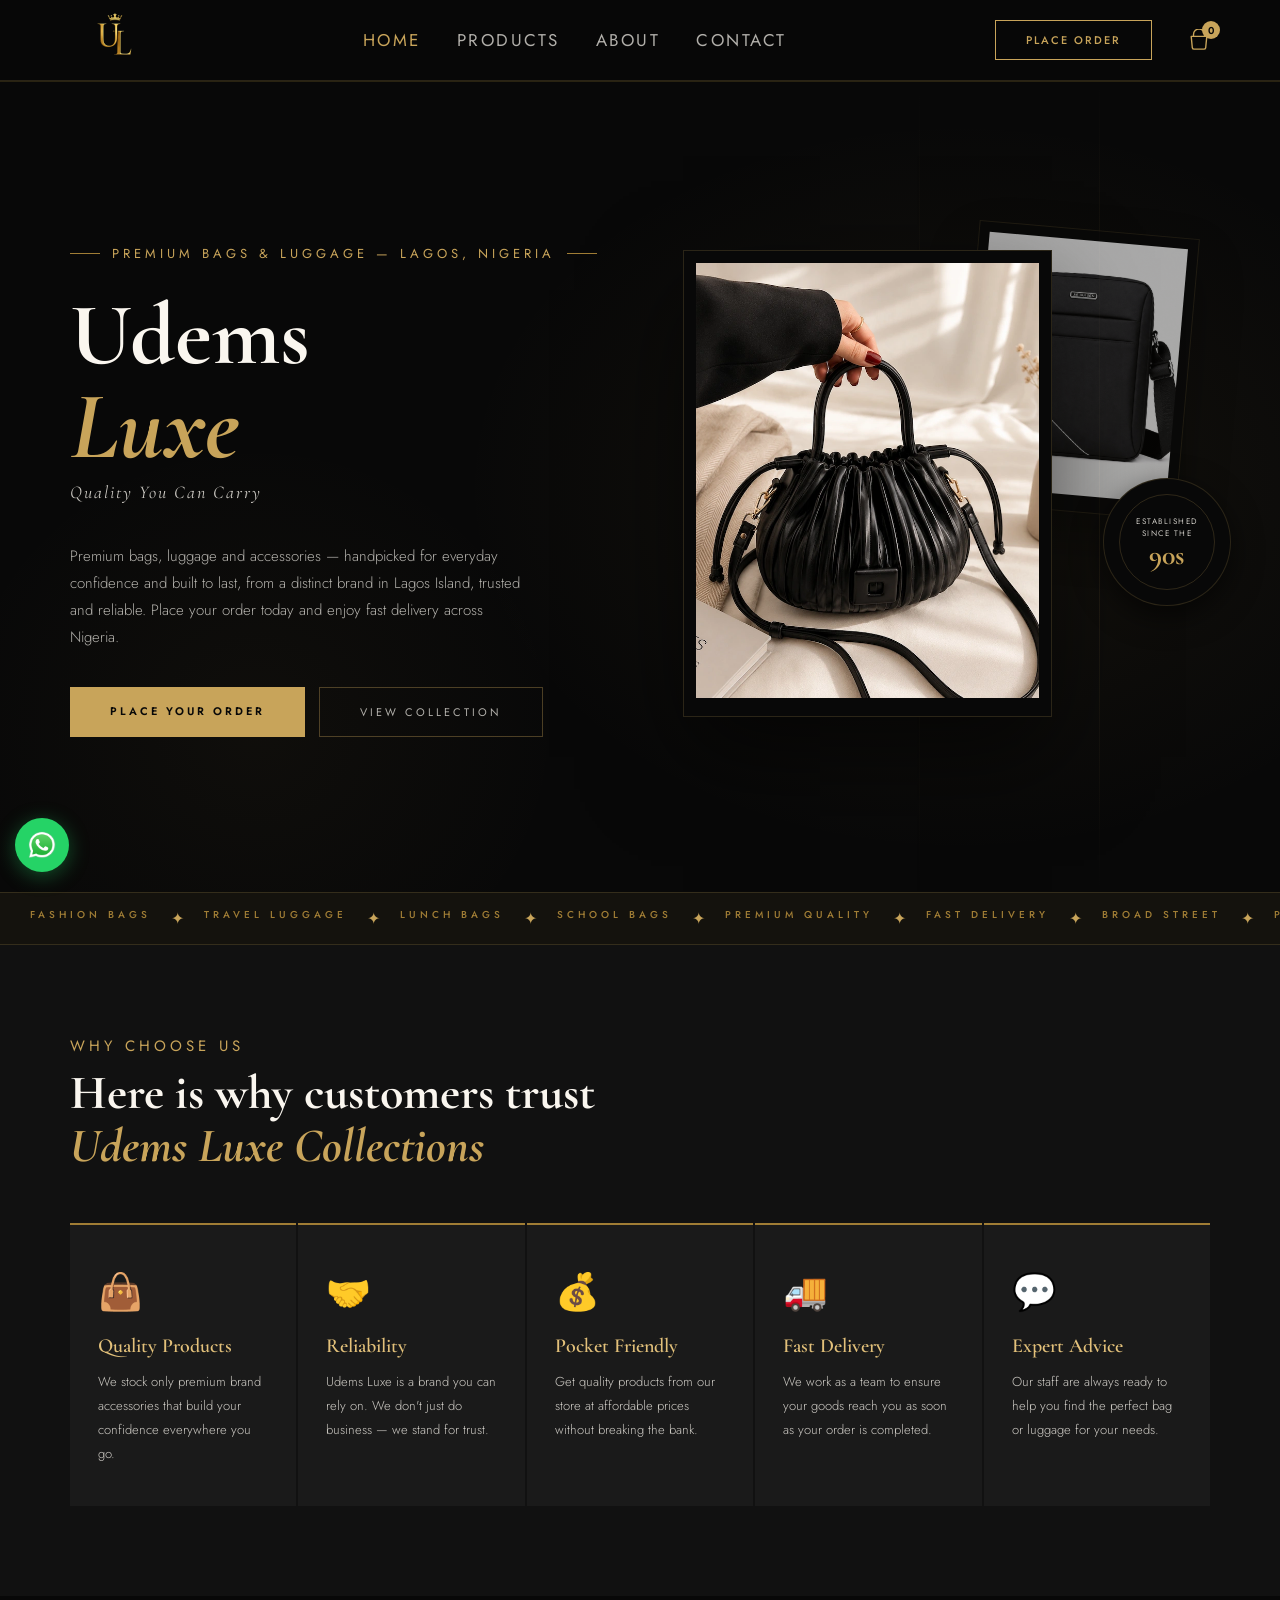
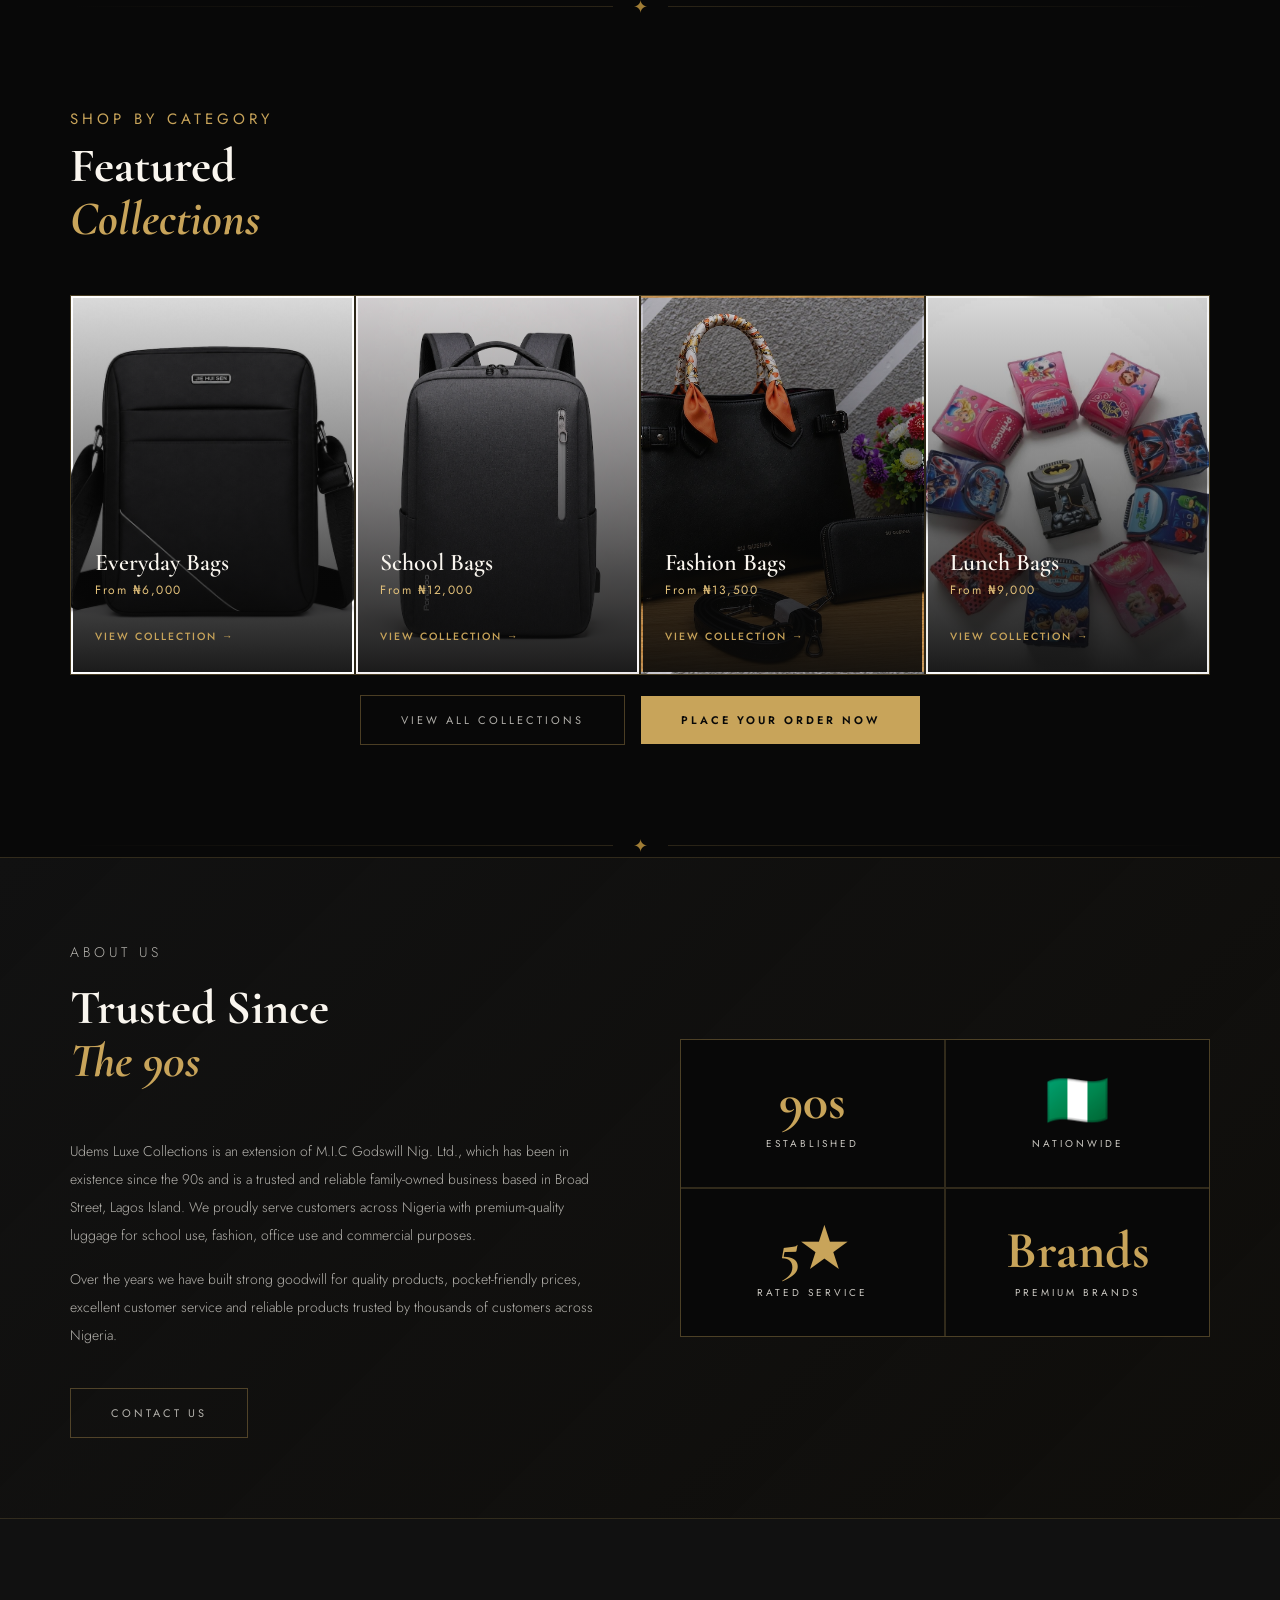
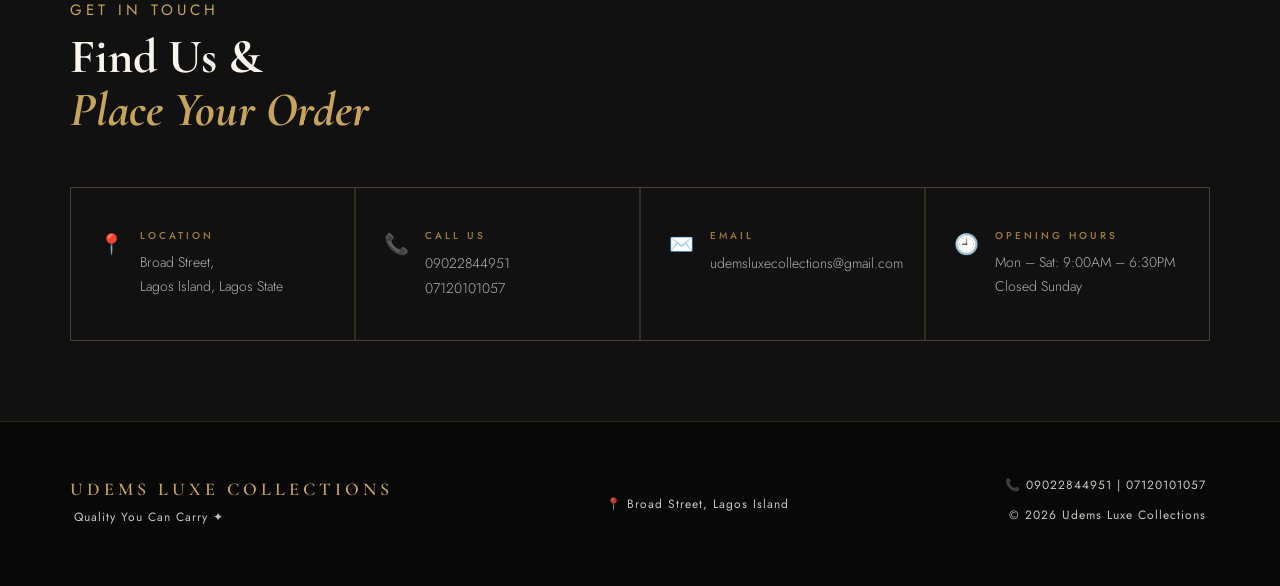
<file: index.html>
<!doctype html>
<html lang="en">
  <head>
    <meta charset="UTF-8" />
    <meta name="viewport" content="width=device-width, initial-scale=1.0" />
    <title>Udems Luxe Collections | Premium Bags & Luggage in Lagos</title>
    <link rel="preconnect" href="https://fonts.googleapis.com" />
    <link rel="preconnect" href="https://fonts.gstatic.com" crossorigin />
    <link
      href="https://fonts.googleapis.com/css2?family=Cormorant+Garamond:ital,wght@0,400;0,600;0,700;1,400;1,600&family=Jost:wght@300;400;500;600&display=swap"
      rel="stylesheet"
    />
    <meta
      name="description"
      content="Buy premium quality bags, luggage, school bags, fashion bags and travel cases in Lagos Broad Street Market. Pocket friendly prices. Order on WhatsApp — 09022844951."
    />

    <meta
      name="keywords"
      content="bags for sale Lagos, luggage Lagos Broad Street, fashion bags Lagos Island, school bags Lagos, buy bags Nigeria, travel luggage Nigeria, lunch bags Lagos, affordable bags Lagos, Udems Luxe Collections"
    />

    <meta name="author" content="Ajagbe Gideon" />

    <meta
      property="og:title"
      content="Udems Luxe Collections — Premium Bags & Luggage in Lagos"
    />

    <meta
      property="og:description"
      content="Premium bags and luggage in Lagos Broad Street Market. Fashion bags, school bags, travel luggage and more. Order on WhatsApp today!"
    />

    <meta property="og:url" content="https://www.udemsluxecollections.com" />

    <meta property="og:type" content="website" />
    <meta
      property="og:image"
      content="https://www.udemsluxecollections.com/images/og-image.jpg"
    />
    <meta property="og:image:width" content="1200" />
    <meta property="og:image:height" content="630" />
    <meta property="og:site_name" content="Udems Luxe Collections" />

    <meta name="twitter:card" content="summary_large_image" />
    <link rel="stylesheet" href="styles.css" />
    <!-- Google tag (gtag.js) -->
    <script
      async
      src="https://www.googletagmanager.com/gtag/js?id=G-9NSQCS0DPC"
    ></script>
    <script>
      window.dataLayer = window.dataLayer || [];
      function gtag() {
        dataLayer.push(arguments);
      }
      gtag("js", new Date());
      gtag("config", "G-9NSQCS0DPC");
    </script>

    <script type="application/ld+json">
      {
        "@context": "https://schema.org",
        "@type": "LocalBusiness",
        "name": "Udems Luxe Collections",
        "description": "Trusted family-owned bag and luggage business in Broad Street, Lagos Island. Premium quality bags, fashion bags, school bags, travel luggage and more.",
        "url": "https://www.udemsluxecollections.com",
        "telephone": ["+2349022844951", "+2348055136741"],
        "email": "udemsluxecollections@gmail.com",
        "address": {
          "@type": "PostalAddress",
          "streetAddress": "Broad Street",
          "addressLocality": "Lagos Island",
          "addressRegion": "Lagos State",
          "addressCountry": "NG"
        },
        "openingHoursSpecification": {
          "@type": "OpeningHoursSpecification",
          "dayOfWeek": [
            "Monday",
            "Tuesday",
            "Wednesday",
            "Thursday",
            "Friday",
            "Saturday"
          ],
          "opens": "09:00",
          "closes": "18:30"
        },
        "priceRange": "₦₦"
      }
    </script>
    <meta
      name="google-site-verification"
      content="XzItiG11iu_MazfvIkWXNrDPBrxVZZJGhmhAPW2EGWg"
    />
  </head>
  <body>
    <!-- NAVIGATION -->
    <header>
      <nav>
        <a href="index.html" class="logo">
          <img src="apple-touch-icon.png" alt="Udems Luxe Collections" />
        </a>
        <ul class="nav-links" id="nav-links">
          <li><a href="index.html" class="active">Home</a></li>
          <li><a href="products.html">Products</a></li>
          <li><a href="about.html">About</a></li>
          <li><a href="contact.html">Contact</a></li>
          <li>
            <button class="close-menu" id="close-menu" aria-label="Close menu">
              ✕
            </button>
          </li>
        </ul>
        <div class="nav-right">
          <a
            href="https://wa.me/2349022844951?text=Hello,%20I%20want%20to%20place%20an%20order%20from%20Udems%20Luxe%20Collections"
            class="nav-cta"
            target="_blank"
            >Place Order</a
          >
          <a
            href="#"
            class="cart-icon-link"
            aria-label="View cart"
            title="View cart"
          >
            <svg
              viewBox="0 0 24 24"
              fill="none"
              stroke="currentColor"
              stroke-width="1.5"
            >
              <path
                d="M6 8V6a6 6 0 1 1 12 0v2"
                stroke-linecap="round"
                stroke-linejoin="round"
              />
              <path
                d="M3.5 8h17l-1.2 12.5a2 2 0 0 1-2 1.5H6.7a2 2 0 0 1-2-1.5L3.5 8Z"
                stroke-linecap="round"
                stroke-linejoin="round"
              />
            </svg>
            <span class="cart-count" id="cart-count">0</span>
          </a>
          <button class="hamburger" id="hamburger" aria-label="Open menu">
            <span></span>
            <span></span>
            <span></span>
          </button>
        </div>
      </nav>
    </header>

    <!-- HERO -->
    <main>
      <section id="hero">
        <div class="hero-bg"></div>
        <div class="hero-lines-v"></div>
        <div class="hero-lines-v2"></div>

        <div class="hero-layout">
          <div class="hero-content">
            <div class="hero-label">
              Premium Bags & Luggage — Lagos, Nigeria
            </div>
            <h1 class="hero-title">
              Udems
              <em>Luxe</em>
            </h1>
            <p class="hero-sub">Quality You Can Carry</p>
            <p class="hero-desc">
              Premium bags, luggage and accessories — handpicked for everyday
              confidence and built to last, from a distinct brand in Lagos
              Island, trusted and reliable. Place your order today and enjoy
              fast delivery across Nigeria.
            </p>
            <div class="hero-btns">
              <a
                href="https://wa.me/2349022844951?text=Hello,%20I%20want%20to%20place%20an%20order%20from%20Udems%20Luxe%20Collections"
                class="btn-primary"
                target="_blank"
                >Place Your Order</a
              >
              <a href="products.html" class="btn-ghost">View Collection</a>
            </div>
          </div>

          <div class="hero-visual">
            <div class="hero-visual-back">
              <img id="hero-back-img" src="" alt="" />
            </div>
            <div class="hero-visual-front">
              <img id="hero-front-img" src="" alt="" class="hero-fade-img" />
              <div class="hero-badge">
                <div class="hero-badge-inner">
                  <span class="txt">Established<br />Since The</span>
                  <span class="num">90s</span>
                </div>
              </div>
            </div>
          </div>
        </div>
      </section>

      <!-- MARQUEE -->
      <div class="marquee-wrap">
        <div class="marquee-track">
          <span class="marquee-item">Fashion Bags</span
          ><span class="marquee-dot">✦</span>
          <span class="marquee-item">Travel Luggage</span
          ><span class="marquee-dot">✦</span>
          <span class="marquee-item">Lunch Bags</span
          ><span class="marquee-dot">✦</span>
          <span class="marquee-item">School Bags</span
          ><span class="marquee-dot">✦</span>
          <span class="marquee-item">Premium Quality</span
          ><span class="marquee-dot">✦</span>
          <span class="marquee-item">Fast Delivery</span
          ><span class="marquee-dot">✦</span>
          <span class="marquee-item">Broad Street</span
          ><span class="marquee-dot">✦</span>
          <span class="marquee-item">Pocket Friendly</span
          ><span class="marquee-dot">✦</span>
          <span class="marquee-item">Fashion Bags</span
          ><span class="marquee-dot">✦</span>
          <span class="marquee-item">Travel Luggage</span
          ><span class="marquee-dot">✦</span>
          <span class="marquee-item">Lunch Bags</span
          ><span class="marquee-dot">✦</span>
          <span class="marquee-item">School Bags</span
          ><span class="marquee-dot">✦</span>
          <span class="marquee-item">Premium Quality</span
          ><span class="marquee-dot">✦</span>
          <span class="marquee-item">Fast Delivery</span
          ><span class="marquee-dot">✦</span>
          <span class="marquee-item">Broad Street</span
          ><span class="marquee-dot">✦</span>
          <span class="marquee-item">Pocket Friendly</span
          ><span class="marquee-dot">✦</span>
        </div>
      </div>

      <!-- WHY CHOOSE US -->
      <section id="why">
        <p class="s-label">Why Choose Us</p>
        <h2 class="s-title">
          Here is why customers trust<br /><em>Udems Luxe Collections</em>
        </h2>
        <div class="why-grid">
          <div class="why-card">
            <div class="why-icon">👜</div>
            <h3>Quality Products</h3>
            <p>
              We stock only premium brand accessories that build your confidence
              everywhere you go.
            </p>
          </div>
          <div class="why-card">
            <div class="why-icon">🤝</div>
            <h3>Reliability</h3>
            <p>
              Udems Luxe is a brand you can rely on. We don't just do business —
              we stand for trust.
            </p>
          </div>
          <div class="why-card">
            <div class="why-icon">💰</div>
            <h3>Pocket Friendly</h3>
            <p>
              Get quality products from our store at affordable prices without
              breaking the bank.
            </p>
          </div>
          <div class="why-card">
            <div class="why-icon">🚚</div>
            <h3>Fast Delivery</h3>
            <p>
              We work as a team to ensure your goods reach you as soon as your
              order is completed.
            </p>
          </div>
          <div class="why-card">
            <div class="why-icon">💬</div>
            <h3>Expert Advice</h3>
            <p>
              Our staff are always ready to help you find the perfect bag or
              luggage for your needs.
            </p>
          </div>
        </div>
      </section>
      <!-- GOLD DIVIDER -->
      <div class="divider"><span>✦</span></div>

      <!-- FEATURED COLLECTIONS -->
      <section id="featured-collections">
        <p class="s-label">Shop By Category</p>
        <h2 class="s-title">Featured<br /><em>Collections</em></h2>
        <div class="cat-hero-grid" id="cat-hero-grid">
          <!-- rendered by homepage.js, shared with products.html -->
        </div>
        <div class="prod-cta">
          <a href="products.html" class="btn-ghost">View All Collections</a>
          <a
            href="https://wa.me/2349022844951?text=Hello,%20I%20want%20to%20place%20an%20order%20from%20Udems%20Luxe%20Collections"
            class="btn-primary"
            target="_blank"
            >Place Your Order Now</a
          >
        </div>
      </section>

      <!-- DIVIDER -->
      <div class="divider"><span>✦</span></div>

      <!-- ABOUT STRIP -->
      <section id="about-strip">
        <div class="about-text">
          <p class="s-label">About Us</p>
          <h2 class="s-title">Trusted Since<br /><em>The 90s</em></h2>
          <p>
            Udems Luxe Collections is an extension of M.I.C Godswill Nig. Ltd.,
            which has been in existence since the 90s and is a trusted and
            reliable family-owned business based in Broad Street, Lagos Island.
            We proudly serve customers across Nigeria with premium-quality
            luggage for school use, fashion, office use and commercial purposes.
          </p>
          <p>
            Over the years we have built strong goodwill for quality products,
            pocket-friendly prices, excellent customer service and reliable
            products trusted by thousands of customers across Nigeria.
          </p>
          <br />
          <a
            href="https://wa.me/2349022844951"
            class="btn-ghost"
            target="_blank"
            >Contact Us</a
          >
        </div>
        <div class="about-stats">
          <div class="stat">
            <span class="big">90s</span>
            <span class="lbl">Established</span>
          </div>
          <div class="stat">
            <span class="big">🇳🇬</span>
            <span class="lbl">Nationwide</span>
          </div>
          <div class="stat">
            <span class="big">5★</span>
            <span class="lbl">Rated Service</span>
          </div>
          <div class="stat">
            <span class="big">Brands</span>
            <span class="lbl">Premium Brands</span>
          </div>
        </div>
      </section>

      <!-- CONTACT -->
      <section id="contact">
        <p class="s-label">Get In Touch</p>
        <h2 class="s-title">Find Us &<br /><em>Place Your Order</em></h2>
        <div class="contact-grid">
          <div class="contact-item">
            <span class="c-icon">📍</span>
            <div>
              <h3>Location</h3>
              <p>Broad Street,<br />Lagos Island, Lagos State</p>
            </div>
          </div>
          <div class="contact-item">
            <span class="c-icon">📞</span>
            <div>
              <h3>Call Us</h3>
              <a href="tel:09022844951">09022844951</a><br />
              <a href="tel:07120101057">07120101057</a>
            </div>
          </div>
          <div class="contact-item">
            <span class="c-icon">✉️</span>
            <div>
              <h3>Email</h3>
              <a href="mailto:udemsluxecollections@gmail.com"
                >udemsluxecollections@gmail.com</a
              >
            </div>
          </div>
          <div class="contact-item">
            <span class="c-icon">🕘</span>
            <div>
              <h3>Opening Hours</h3>
              <p>Mon – Sat: 9:00AM – 6:30PM<br />Closed Sunday</p>
            </div>
          </div>
        </div>
      </section>
    </main>

    <!-- FOOTER -->
    <footer>
      <div class="footer-left">
        <div class="footer-logo">Udems Luxe Collections</div>
        <p>Quality You Can Carry ✦</p>
      </div>

      <div class="footer-center">
        <p>📍 Broad Street, Lagos Island</p>
      </div>

      <div class="footer-right">
        <p>📞 09022844951 | 07120101057</p>
        <p>© 2026 Udems Luxe Collections</p>
      </div>
    </footer>

    <!-- WHATSAPP FLOAT -->
    <a
      href="https://wa.me/2349022844951?text=Hello,%20I%20want%20to%20place%20an%20order%20from%20Udems%20Luxe%20Collections"
      class="wa-float"
      target="_blank"
    >
      <img src="images/whatsapp.png" alt="WhatsApp" width="30" height="30" />
    </a>
    <!-- CART DRAWER -->
    <div id="cart-overlay" class="cart-overlay"></div>
    <div id="cart-drawer" class="cart-drawer">
      <div class="cart-drawer-header">
        <h3>Your Cart</h3>
        <button
          id="cart-close-btn"
          class="cart-close-btn"
          aria-label="Close cart"
        >
          ✕
        </button>
      </div>
      <div id="cart-items" class="cart-items"></div>
      <div class="cart-drawer-footer">
        <div class="cart-subtotal">
          <span>Subtotal</span>
          <span id="cart-subtotal-amount">₦0</span>
        </div>
        <a id="cart-checkout-btn" href="#" class="btn-primary" target="_blank"
          >Checkout on WhatsApp</a
        >
      </div>
    </div>
  </body>
  <script src="products-data.js"></script>
  <script src="cart.js"></script>
  <script src="homepage.js"></script>
  <script src="script.js"></script>
</html>
</file>
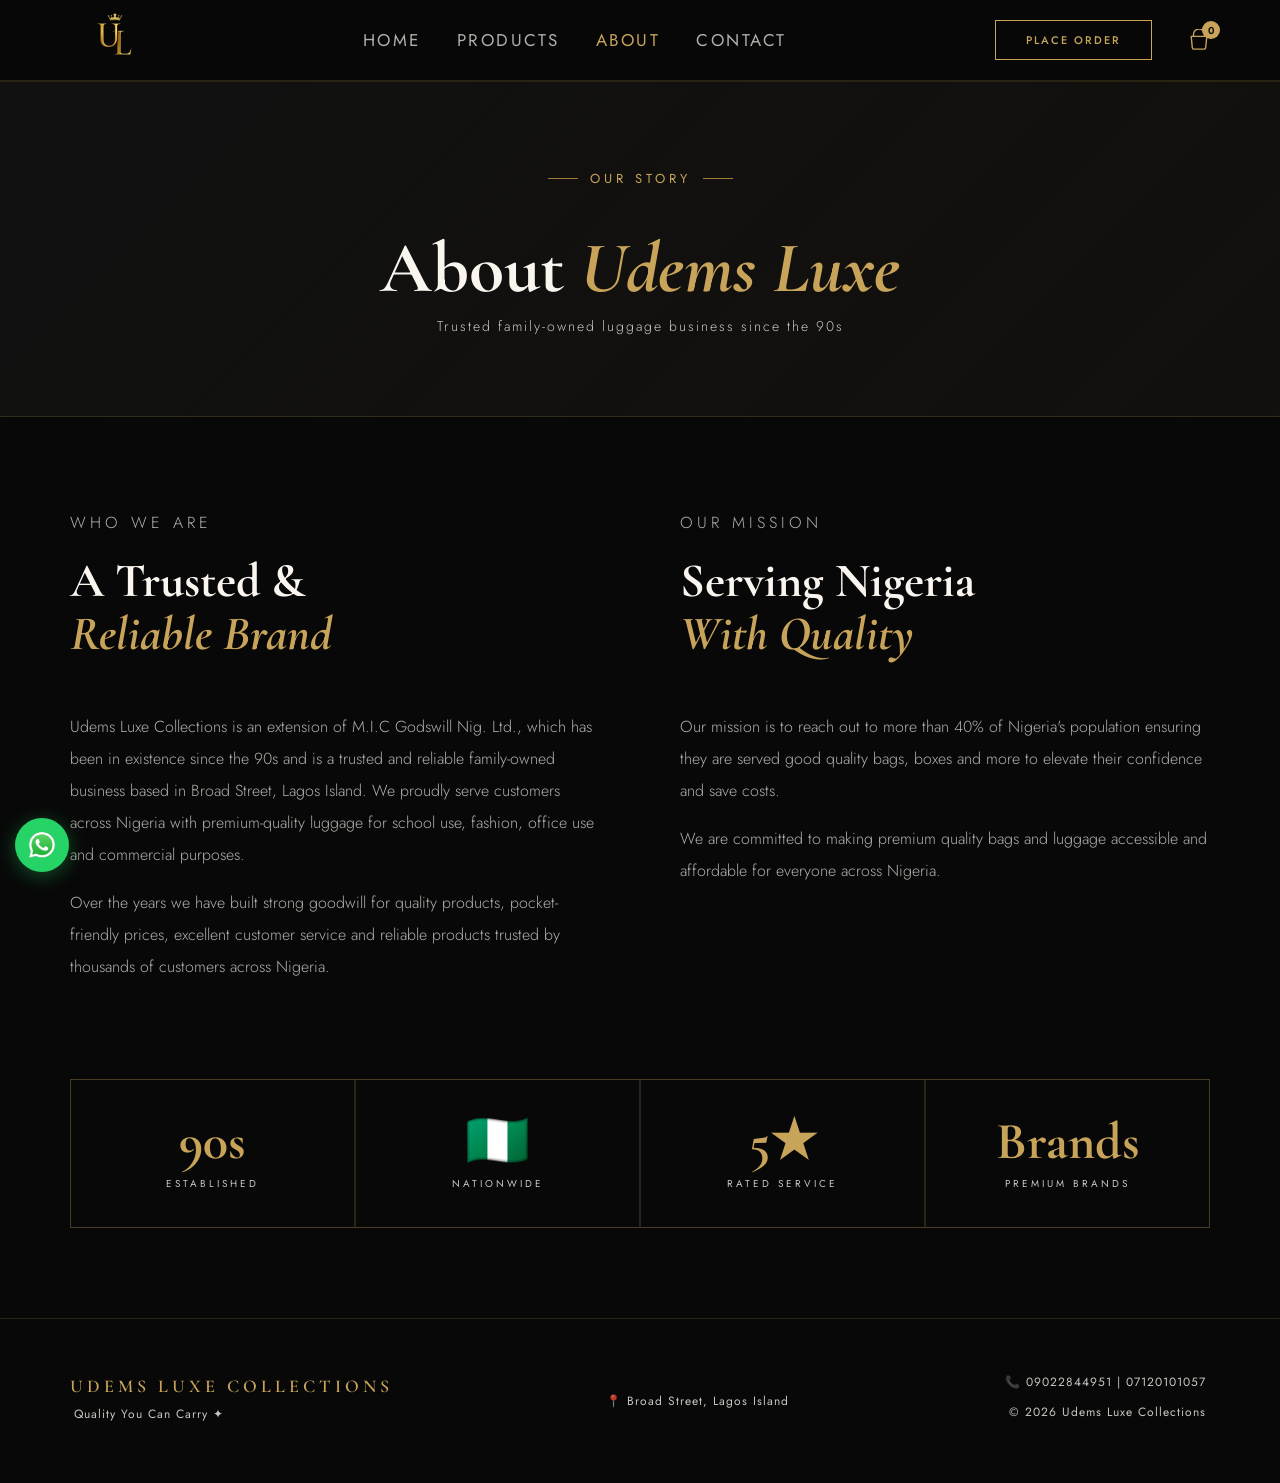
<file: about.html>
<!doctype html>
<html lang="en">
  <head>
    <meta charset="UTF-8" />
    <meta name="viewport" content="width=device-width, initial-scale=1.0" />
    <title>About Us — Udems Luxe Collections</title>
    <link rel="apple-touch-icon" sizes="180x180" href="/apple-touch-icon.png" />
    <link rel="icon" type="image/png" sizes="32x32" href="/favicon-32x32.png" />
    <link rel="icon" type="image/png" sizes="16x16" href="/favicon-16x16.png" />
    <link rel="icon" href="/favicon.ico" />
    <link rel="manifest" href="/site.webmanifest" />
    <link rel="preconnect" href="https://fonts.googleapis.com" />
    <link rel="preconnect" href="https://fonts.gstatic.com" crossorigin />
    <link
      href="https://fonts.googleapis.com/css2?family=Cormorant+Garamond:ital,wght@0,400;0,600;0,700;1,400;1,600&family=Jost:wght@300;400;500;600&display=swap"
      rel="stylesheet"
    />
    <meta
      name="description"
      content="Learn about Udems Luxe Collections — a trusted family-owned bag and luggage business in Lagos Broad Street Market since the 90s. Quality You Can Carry."
    />
    <meta
      name="keywords"
      content="Udems Luxe Collections about, bags Lagos Broad Street, trusted bag store Lagos, family owned luggage business Nigeria"
    />
    <meta name="author" content="Ajagbe Gideon" />
    <meta property="og:title" content="About Us — Udems Luxe Collections" />
    <meta
      property="og:url"
      content="https://www.udemsluxecollections.com/about.html"
    />
    <meta property="og:type" content="website" />
    <meta
      property="og:image"
      content="https://www.udemsluxecollections.com/images/og-image.jpg"
    />
    <meta property="og:image:width" content="1200" />
    <meta property="og:image:height" content="630" />
    <meta
      property="og:description"
      content="Learn about Udems Luxe Collections — a trusted family-owned bag and luggage business in Lagos Broad Street Market since the 90s. Quality You Can Carry."
    />
    <meta property="og:site_name" content="Udems Luxe Collections" />
    <link rel="stylesheet" href="styles.css" />
    <!-- Google tag (gtag.js) -->
    <script
      async
      src="https://www.googletagmanager.com/gtag/js?id=G-9NSQCS0DPC"
    ></script>
    <script>
      window.dataLayer = window.dataLayer || [];
      function gtag() {
        dataLayer.push(arguments);
      }
      gtag("js", new Date());
      gtag("config", "G-9NSQCS0DPC");
    </script>
  </head>
  <body>
    <!-- NAVIGATION -->
    <header>
      <nav>
        <a href="index.html" class="logo">
          <img src="apple-touch-icon.png" alt="Udems Luxe Collections" />
        </a>
        <ul class="nav-links" id="nav-links">
          <li><a href="index.html">Home</a></li>
          <li><a href="products.html">Products</a></li>
          <li><a href="about.html" class="active">About</a></li>
          <li><a href="contact.html">Contact</a></li>
          <li>
            <button class="close-menu" id="close-menu" aria-label="Close menu">
              ✕
            </button>
          </li>
        </ul>
        <div class="nav-right">
          <a
            href="https://wa.me/2349022844951?text=Hello,%20I%20want%20to%20place%20an%20order%20from%20Udems%20Luxe%20Collections"
            class="nav-cta"
            target="_blank"
            >Place Order</a
          >
          <a href="#" class="cart-icon-link" aria-label="View cart">
            <svg
              viewBox="0 0 24 24"
              fill="none"
              stroke="currentColor"
              stroke-width="1.5"
            >
              <path
                d="M6 8V6a6 6 0 1 1 12 0v2"
                stroke-linecap="round"
                stroke-linejoin="round"
              />
              <path
                d="M3.5 8h17l-1.2 12.5a2 2 0 0 1-2 1.5H6.7a2 2 0 0 1-2-1.5L3.5 8Z"
                stroke-linecap="round"
                stroke-linejoin="round"
              />
            </svg>
            <span class="cart-count" id="cart-count">0</span>
          </a>
          <button class="hamburger" id="hamburger" aria-label="Open menu">
            <span></span>
            <span></span>
            <span></span>
          </button>
        </div>
      </nav>
    </header>

    <main>
      <!-- PAGE HERO -->
      <section id="page-hero">
        <p class="hero-label">Our Story</p>
        <h1 class="page-hero-title">About <em>Udems Luxe</em></h1>
        <p class="page-hero-sub">
          Trusted family-owned luggage business since the 90s
        </p>
      </section>

      <!-- ABOUT CONTENT -->
      <section id="about-content">
        <div class="about-main">
          <div class="about-block">
            <p class="s-label">Who We Are</p>
            <h2 class="s-title">A Trusted &<br /><em>Reliable Brand</em></h2>
            <p>
              Udems Luxe Collections is an extension of M.I.C Godswill Nig.
              Ltd., which has been in existence since the 90s and is a trusted
              and reliable family-owned business based in Broad Street, Lagos
              Island. We proudly serve customers across Nigeria with
              premium-quality luggage for school use, fashion, office use and
              commercial purposes.
            </p>
            <p>
              Over the years we have built strong goodwill for quality products,
              pocket-friendly prices, excellent customer service and reliable
              products trusted by thousands of customers across Nigeria.
            </p>
          </div>

          <div class="about-block">
            <p class="s-label">Our Mission</p>
            <h2 class="s-title">Serving Nigeria<br /><em>With Quality</em></h2>
            <p>
              Our mission is to reach out to more than 40% of Nigeria's
              population ensuring they are served good quality bags, boxes and
              more to elevate their confidence and save costs.
            </p>
            <p>
              We are committed to making premium quality bags and luggage
              accessible and affordable for everyone across Nigeria.
            </p>
          </div>
        </div>

        <!-- STATS -->
        <div class="about-stats-full">
          <div class="stat">
            <span class="big">90s</span>
            <span class="lbl">Established</span>
          </div>
          <div class="stat">
            <span class="big">🇳🇬</span>
            <span class="lbl">Nationwide</span>
          </div>
          <div class="stat">
            <span class="big">5★</span>
            <span class="lbl">Rated Service</span>
          </div>
          <div class="stat">
            <span class="big">Brands</span>
            <span class="lbl">Premium Brands</span>
          </div>
        </div>
      </section>
    </main>

    <!-- FOOTER -->
    <footer>
      <div class="footer-left">
        <div class="footer-logo">Udems Luxe Collections</div>
        <p>Quality You Can Carry ✦</p>
      </div>

      <div class="footer-center">
        <p>📍 Broad Street, Lagos Island</p>
      </div>

      <div class="footer-right">
        <p>📞 09022844951 | 07120101057</p>
        <p>© 2026 Udems Luxe Collections</p>
      </div>
    </footer>

    <!-- WHATSAPP FLOAT -->
    <a
      href="https://wa.me/2349022844951?text=Hello,%20I%20want%20to%20place%20an%20order%20from%20Udems%20Luxe%20Collections"
      class="wa-float"
      target="_blank"
    >
      <img src="images/whatsapp.png" alt="WhatsApp" width="30" height="30" />
    </a>
    <!-- CART DRAWER -->
    <div id="cart-overlay" class="cart-overlay"></div>
    <div id="cart-drawer" class="cart-drawer">
      <div class="cart-drawer-header">
        <h3>Your Cart</h3>
        <button
          id="cart-close-btn"
          class="cart-close-btn"
          aria-label="Close cart"
        >
          ✕
        </button>
      </div>
      <div id="cart-items" class="cart-items"></div>
      <div class="cart-drawer-footer">
        <div class="cart-subtotal">
          <span>Subtotal</span>
          <span id="cart-subtotal-amount">₦0</span>
        </div>
        <a id="cart-checkout-btn" href="#" class="btn-primary" target="_blank"
          >Checkout on WhatsApp</a
        >
      </div>
    </div>
  </body>
  <script src="cart.js"></script>
  <script src="script.js"></script>
</html>
</file>
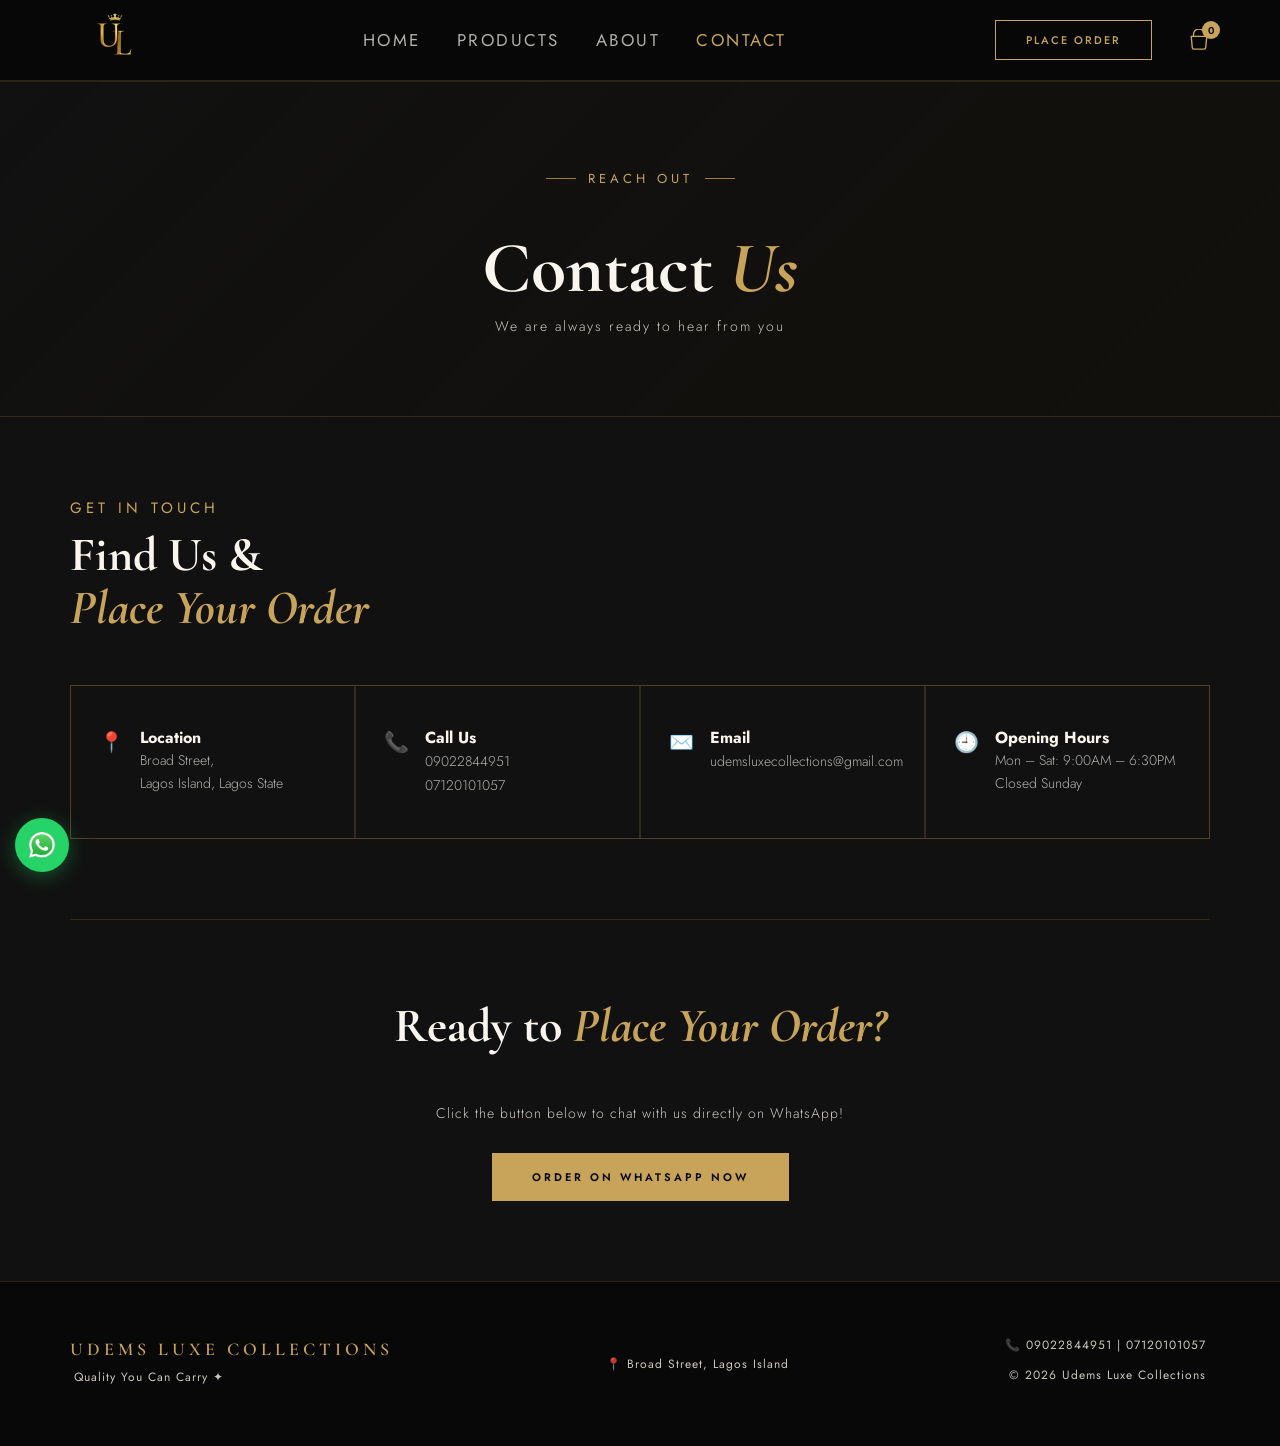
<file: contact.html>
<!doctype html>
<html lang="en">
  <head>
    <meta charset="UTF-8" />
    <meta name="viewport" content="width=device-width, initial-scale=1.0" />
    <title>Contact Us — Udems Luxe Collections</title>
    <link rel="apple-touch-icon" sizes="180x180" href="/apple-touch-icon.png" />
    <link rel="icon" type="image/png" sizes="32x32" href="/favicon-32x32.png" />
    <link rel="icon" type="image/png" sizes="16x16" href="/favicon-16x16.png" />
    <link rel="icon" href="/favicon.ico" />
    <link rel="manifest" href="/site.webmanifest" />
    <link rel="preconnect" href="https://fonts.googleapis.com" />
    <link rel="preconnect" href="https://fonts.gstatic.com" crossorigin />
    <link
      href="https://fonts.googleapis.com/css2?family=Cormorant+Garamond:ital,wght@0,400;0,600;0,700;1,400;1,600&family=Jost:wght@300;400;500;600&display=swap"
      rel="stylesheet"
    />
    <meta
      name="description"
      content="Contact Udems Luxe Collections in Lagos Broad Street Market. Call or WhatsApp 09022844951 to place your order. Open Mon-Sat 9AM-6:30PM."
    />
    <meta
      name="keywords"
      content="contact Udems Luxe, bag store Lagos Broad Street, order bags WhatsApp Lagos, Lagos Island bag shop"
    />
    <meta name="author" content="Ajagbe Gideon" />
    <meta property="og:title" content="Contact Us — Udems Luxe Collections" />
    <meta
      property="og:url"
      content="https://www.udemsluxecollections.com/contact.html"
    />
    <meta property="og:site_name" content="Udems Luxe Collections" />
    <meta property="og:type" content="website" />
    <meta
      property="og:image"
      content="https://www.udemsluxecollections.com/images/og-image.jpg"
    />
    <meta property="og:image:width" content="1200" />
    <meta property="og:image:height" content="630" />
    <meta
      property="og:description"
      content="Contact Udems Luxe Collections in Lagos Broad Street Market. Call or WhatsApp 09022844951 to place your order. Open Mon-Sat 9AM-6:30PM."
    />
    <link rel="stylesheet" href="styles.css" />
    <!-- Google tag (gtag.js) -->
    <script
      async
      src="https://www.googletagmanager.com/gtag/js?id=G-9NSQCS0DPC"
    ></script>
    <script>
      window.dataLayer = window.dataLayer || [];
      function gtag() {
        dataLayer.push(arguments);
      }
      gtag("js", new Date());
      gtag("config", "G-9NSQCS0DPC");
    </script>
  </head>
  <body>
    <!-- NAVIGATION -->
    <header>
      <nav>
        <a href="index.html" class="logo">
          <img src="apple-touch-icon.png" alt="Udems Luxe Collections" />
        </a>
        <ul class="nav-links" id="nav-links">
          <li><a href="index.html">Home</a></li>
          <li><a href="products.html">Products</a></li>
          <li><a href="about.html">About</a></li>
          <li><a href="contact.html" class="active">Contact</a></li>
          <li>
            <button class="close-menu" id="close-menu" aria-label="Close menu">
              ✕
            </button>
          </li>
        </ul>
        <div class="nav-right">
          <a
            href="https://wa.me/2349022844951?text=Hello,%20I%20want%20to%20place%20an%20order%20from%20Udems%20Luxe%20Collections"
            class="nav-cta"
            target="_blank"
            >Place Order</a
          >
          <a href="#" class="cart-icon-link" aria-label="View cart">
            <svg
              viewBox="0 0 24 24"
              fill="none"
              stroke="currentColor"
              stroke-width="1.5"
            >
              <path
                d="M6 8V6a6 6 0 1 1 12 0v2"
                stroke-linecap="round"
                stroke-linejoin="round"
              />
              <path
                d="M3.5 8h17l-1.2 12.5a2 2 0 0 1-2 1.5H6.7a2 2 0 0 1-2-1.5L3.5 8Z"
                stroke-linecap="round"
                stroke-linejoin="round"
              />
            </svg>
            <span class="cart-count" id="cart-count">0</span>
          </a>
          <button class="hamburger" id="hamburger" aria-label="Open menu">
            <span></span>
            <span></span>
            <span></span>
          </button>
        </div>
      </nav>
    </header>

    <main>
      <!-- PAGE HERO -->
      <section id="page-hero">
        <p class="hero-label">Reach Out</p>
        <h1 class="page-hero-title">Contact <em>Us</em></h1>
        <p class="page-hero-sub">We are always ready to hear from you</p>
      </section>

      <!-- CONTACT SECTION -->
      <section id="contact">
        <p class="s-label">Get In Touch</p>
        <h2 class="s-title">Find Us &<br /><em>Place Your Order</em></h2>
        <div class="contact-grid">
          <div class="contact-item">
            <span class="c-icon">📍</span>
            <div>
              <h4>Location</h4>
              <p>Broad Street,<br />Lagos Island, Lagos State</p>
            </div>
          </div>
          <div class="contact-item">
            <span class="c-icon">📞</span>
            <div>
              <h4>Call Us</h4>
              <a href="tel:09022844951">09022844951</a><br />
              <a href="tel:07120101057">07120101057</a>
            </div>
          </div>
          <div class="contact-item">
            <span class="c-icon">✉️</span>
            <div>
              <h4>Email</h4>
              <a href="mailto:udemsluxecollections@gmail.com"
                >udemsluxecollections@gmail.com</a
              >
            </div>
          </div>
          <div class="contact-item">
            <span class="c-icon">🕘</span>
            <div>
              <h4>Opening Hours</h4>
              <p>Mon – Sat: 9:00AM – 6:30PM<br />Closed Sunday</p>
            </div>
          </div>
        </div>

        <!-- WHATSAPP CTA -->
        <div class="contact-cta">
          <h2 class="s-title">Ready to <em>Place Your Order?</em></h2>
          <p>Click the button below to chat with us directly on WhatsApp!</p>
          <a
            href="https://wa.me/2349022844951?text=Hello,%20I%20want%20to%20place%20an%20order%20from%20Udems%20Luxe%20Collections"
            class="btn-primary"
            target="_blank"
            >Order on WhatsApp Now</a
          >
        </div>
      </section>
    </main>

    <!-- FOOTER -->
    <footer>
      <div class="footer-left">
        <div class="footer-logo">Udems Luxe Collections</div>
        <p>Quality You Can Carry ✦</p>
      </div>

      <div class="footer-center">
        <p>📍 Broad Street, Lagos Island</p>
      </div>

      <div class="footer-right">
        <p>📞 09022844951 | 07120101057</p>
        <p>© 2026 Udems Luxe Collections</p>
      </div>
    </footer>

    <!-- WHATSAPP FLOAT -->
    <a
      href="https://wa.me/2349022844951?text=Hello,%20I%20want%20to%20place%20an%20order%20from%20Udems%20Luxe%20Collections"
      class="wa-float"
      target="_blank"
    >
      <img src="images/whatsapp.png" alt="WhatsApp" width="30" height="30" />
    </a>
    <!-- CART DRAWER -->
    <div id="cart-overlay" class="cart-overlay"></div>
    <div id="cart-drawer" class="cart-drawer">
      <div class="cart-drawer-header">
        <h3>Your Cart</h3>
        <button
          id="cart-close-btn"
          class="cart-close-btn"
          aria-label="Close cart"
        >
          ✕
        </button>
      </div>
      <div id="cart-items" class="cart-items"></div>
      <div class="cart-drawer-footer">
        <div class="cart-subtotal">
          <span>Subtotal</span>
          <span id="cart-subtotal-amount">₦0</span>
        </div>
        <a id="cart-checkout-btn" href="#" class="btn-primary" target="_blank"
          >Checkout on WhatsApp</a
        >
      </div>
    </div>
  </body>
  <script src="cart.js"></script>
  <script src="script.js"></script>
</html>
</file>
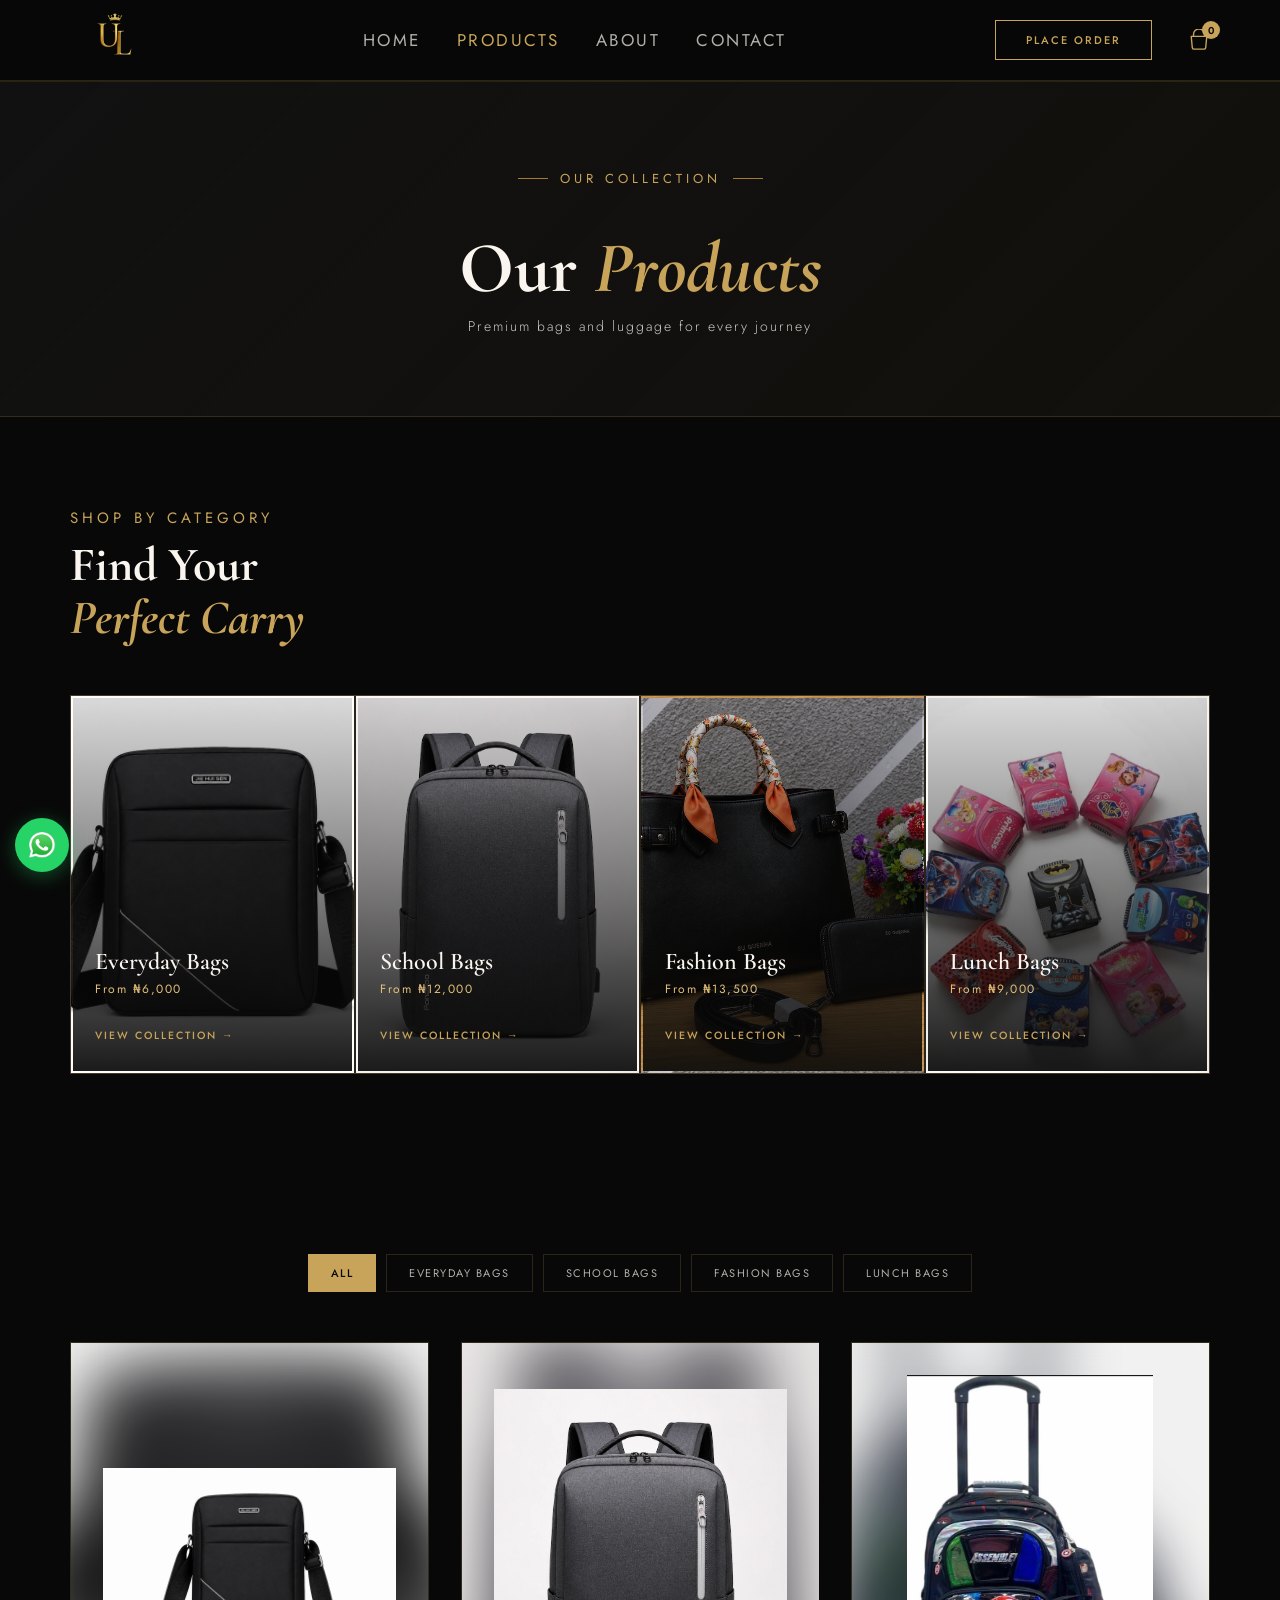
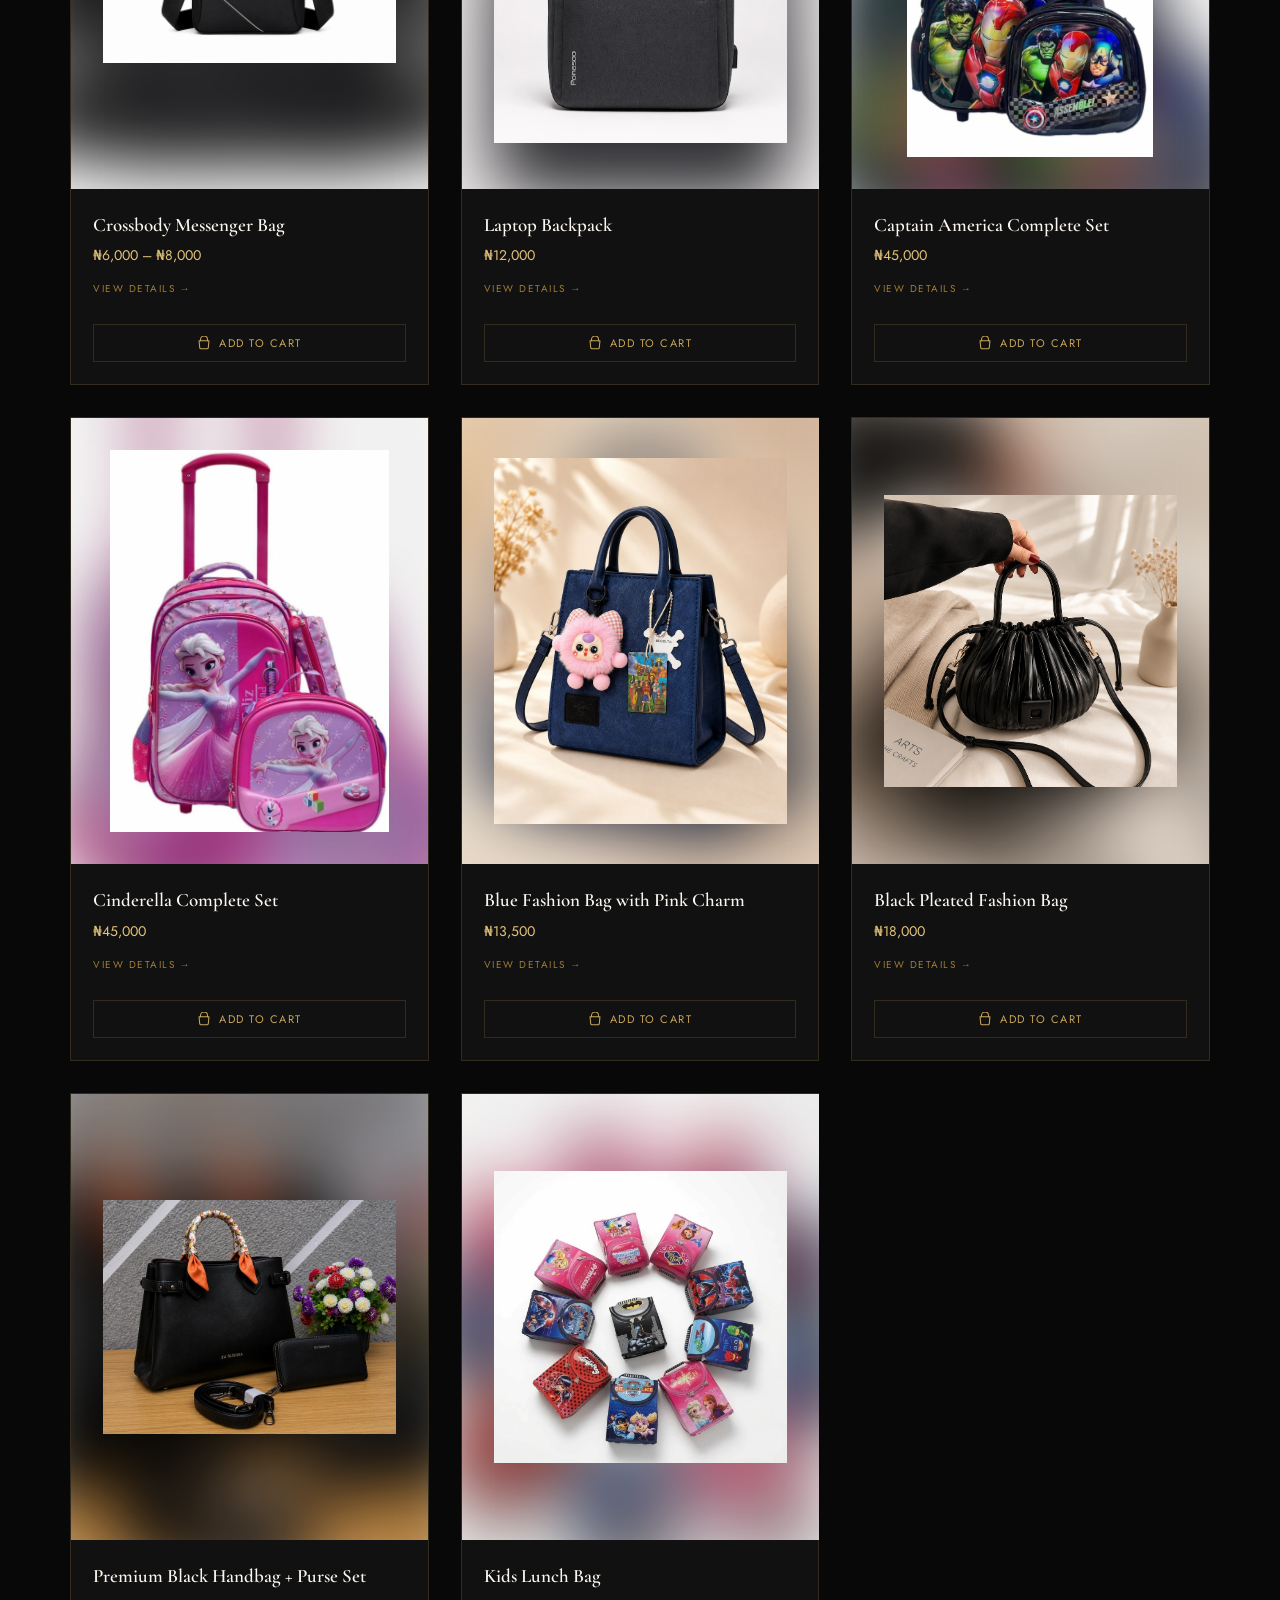
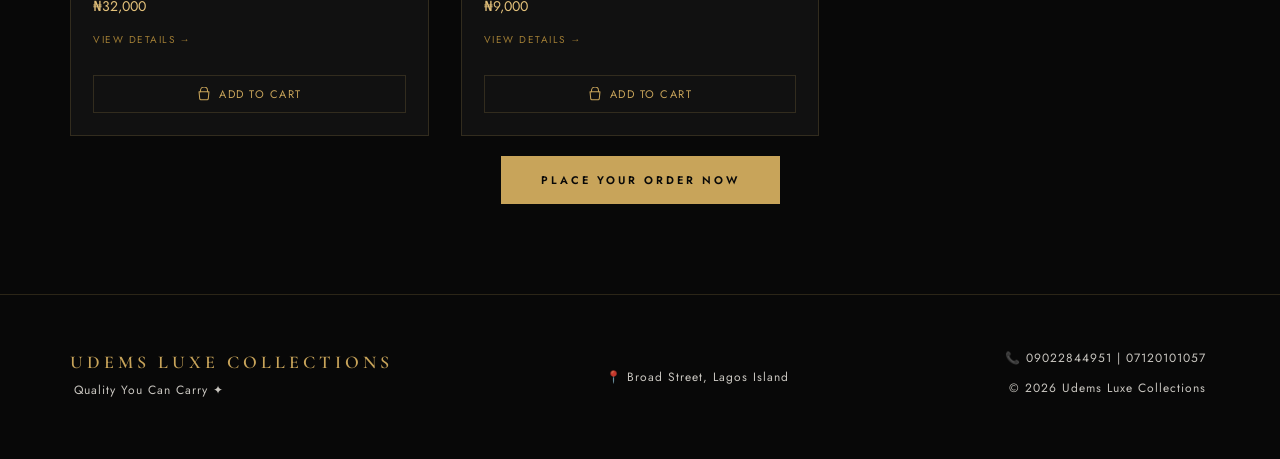
<file: product.html>
<!doctype html>
<html lang="en">
  <head>
    <meta charset="UTF-8" />
    <meta name="viewport" content="width=device-width, initial-scale=1.0" />
    <title id="pd-page-title">Product — Udems Luxe Collections</title>
    <link rel="apple-touch-icon" sizes="180x180" href="/apple-touch-icon.png" />
    <link rel="icon" type="image/png" sizes="32x32" href="/favicon-32x32.png" />
    <link rel="icon" type="image/png" sizes="16x16" href="/favicon-16x16.png" />
    <link rel="icon" href="/favicon.ico" />
    <link rel="manifest" href="/site.webmanifest" />
    <link rel="preconnect" href="https://fonts.googleapis.com" />
    <link rel="preconnect" href="https://fonts.gstatic.com" crossorigin />
    <link
      href="https://fonts.googleapis.com/css2?family=Cormorant+Garamond:ital,wght@0,400;0,600;0,700;1,400;1,600&family=Jost:wght@300;400;500;600&display=swap"
      rel="stylesheet"
    />
    <meta
      name="description"
      id="pd-meta-description"
      content="Shop premium bags at Udems Luxe Collections, Broad Street Lagos. Order via WhatsApp."
    />
    <meta name="author" content="Ajagbe Gideon" />
    <meta property="og:type" content="product" />
    <meta property="og:site_name" content="Udems Luxe Collections" />
    <link rel="stylesheet" href="styles.css" />
    <!-- Google tag (gtag.js) -->
    <script
      async
      src="https://www.googletagmanager.com/gtag/js?id=G-9NSQCS0DPC"
    ></script>
    <script>
      window.dataLayer = window.dataLayer || [];
      function gtag() {
        dataLayer.push(arguments);
      }
      gtag("js", new Date());
      gtag("config", "G-9NSQCS0DPC");
    </script>
  </head>
  <body>
    <!-- NAVIGATION -->
    <header>
      <nav>
        <a href="index.html" class="logo">
          <img src="apple-touch-icon.png" alt="Udems Luxe Collections" />
        </a>
        <ul class="nav-links" id="nav-links">
          <li><a href="index.html">Home</a></li>
          <li><a href="products.html" class="active">Products</a></li>
          <li><a href="about.html">About</a></li>
          <li><a href="contact.html">Contact</a></li>
          <li>
            <button class="close-menu" id="close-menu" aria-label="Close menu">
              ✕
            </button>
          </li>
        </ul>
        <div class="nav-right">
          <a
            href="https://wa.me/2349022844951?text=Hello,%20I%20want%20to%20place%20an%20order%20from%20Udems%20Luxe%20Collections"
            class="nav-cta"
            target="_blank"
            >Place Order</a
          >
          <a href="#" class="cart-icon-link" aria-label="View cart">
            <svg
              viewBox="0 0 24 24"
              fill="none"
              stroke="currentColor"
              stroke-width="1.5"
            >
              <path
                d="M6 8V6a6 6 0 1 1 12 0v2"
                stroke-linecap="round"
                stroke-linejoin="round"
              />
              <path
                d="M3.5 8h17l-1.2 12.5a2 2 0 0 1-2 1.5H6.7a2 2 0 0 1-2-1.5L3.5 8Z"
                stroke-linecap="round"
                stroke-linejoin="round"
              />
            </svg>
            <span class="cart-count" id="cart-count">0</span>
          </a>
          <button class="hamburger" id="hamburger" aria-label="Open menu">
            <span></span>
            <span></span>
            <span></span>
          </button>
        </div>
      </nav>
    </header>

    <main>
      <div class="pd-breadcrumb">
        <a href="products.html">← Back to Products</a>
      </div>

      <!-- PRODUCT DETAIL -->
      <section id="product-detail">
        <div class="pd-layout">
          <!-- GALLERY -->
          <div class="pd-gallery">
            <div class="pd-main-wrap">
              <img
                id="pd-main-bg"
                class="pd-main-bg"
                alt=""
                aria-hidden="true"
              />
              <img id="pd-main-image" src="" alt="" class="pd-main-image" />
              <span id="pd-image-counter" class="pd-image-counter"></span>
            </div>

            <div id="pd-thumbs" class="pd-thumbs"></div>
            <div id="pd-dots" class="pd-dots"></div>
          </div>

          <!-- INFO -->
          <div class="pd-info">
            <p class="s-label" id="pd-category-label"></p>
            <h1 class="pd-name" id="pd-name"></h1>
            <p class="pd-price" id="pd-price"></p>

            <div id="pd-colors" class="pd-colors"></div>

            <p class="pd-description" id="pd-description"></p>

            <a
              href="#"
              id="pd-whatsapp-btn"
              class="btn-primary pd-order-btn"
              target="_blank"
              >Order on WhatsApp</a
            >
            <button id="pd-add-to-cart-btn" class="btn-ghost">
  <svg viewBox="0 0 24 24" fill="none" stroke="currentColor" stroke-width="1.8"><path d="M6 8V6a6 6 0 1 1 12 0v2" stroke-linecap="round"/><path d="M3.5 8h17l-1.2 12.5a2 2 0 0 1-2 1.5H6.7a2 2 0 0 1-2-1.5L3.5 8Z" stroke-linecap="round" stroke-linejoin="round"/></svg>
  Add to Cart
</button>
          </div>
        </div>
      </section>

      <div class="divider"><span>✦</span></div>

      <!-- RELATED PRODUCTS -->
      <section id="pd-related-section">
        <p class="s-label">You May Also Like</p>
        <h2 class="s-title">More From This<br /><em>Collection</em></h2>
        <div class="shop-grid" id="pd-related"></div>
      </section>
    </main>

    <!-- FOOTER -->
    <footer>
      <div class="footer-left">
        <div class="footer-logo">Udems Luxe Collections</div>
        <p>Quality You Can Carry ✦</p>
      </div>

      <div class="footer-center">
        <p>📍 Broad Street, Lagos Island</p>
      </div>

      <div class="footer-right">
        <p>📞 09022844951 | 07120101057</p>
        <p>© 2026 Udems Luxe Collections</p>
      </div>
    </footer>

    <!-- STICKY MOBILE ORDER BAR -->
    <a href="#" id="pd-sticky-whatsapp" class="pd-sticky-cta" target="_blank">
      Order on WhatsApp — <span id="pd-sticky-price"></span>
    </a>
   

    <!-- WHATSAPP FLOAT (desktop only — mobile has the sticky bar above) -->
    <a
      href="https://wa.me/2349022844951?text=Hello,%20I%20want%20to%20place%20an%20order%20from%20Udems%20Luxe%20Collections"
      class="wa-float pd-hide-mobile"
      target="_blank"
    >
      <img src="images/whatsapp.png" alt="WhatsApp" width="30" height="30" />
    </a>
    <!-- CART DRAWER -->
    <div id="cart-overlay" class="cart-overlay"></div>
    <div id="cart-drawer" class="cart-drawer">
      <div class="cart-drawer-header">
        <h3>Your Cart</h3>
        <button
          id="cart-close-btn"
          class="cart-close-btn"
          aria-label="Close cart"
        >
          ✕
        </button>
      </div>
      <div id="cart-items" class="cart-items"></div>
      <div class="cart-drawer-footer">
        <div class="cart-subtotal">
          <span>Subtotal</span>
          <span id="cart-subtotal-amount">₦0</span>
        </div>
        <a id="cart-checkout-btn" href="#" class="btn-primary" target="_blank"
          >Checkout on WhatsApp</a
        >
      </div>
    </div>
  </body>
  <script src="products-data.js"></script>
  <script src="cart.js"></script>
  <script src="gallery.js"></script>
  <script src="script.js"></script>
</html>
</file>
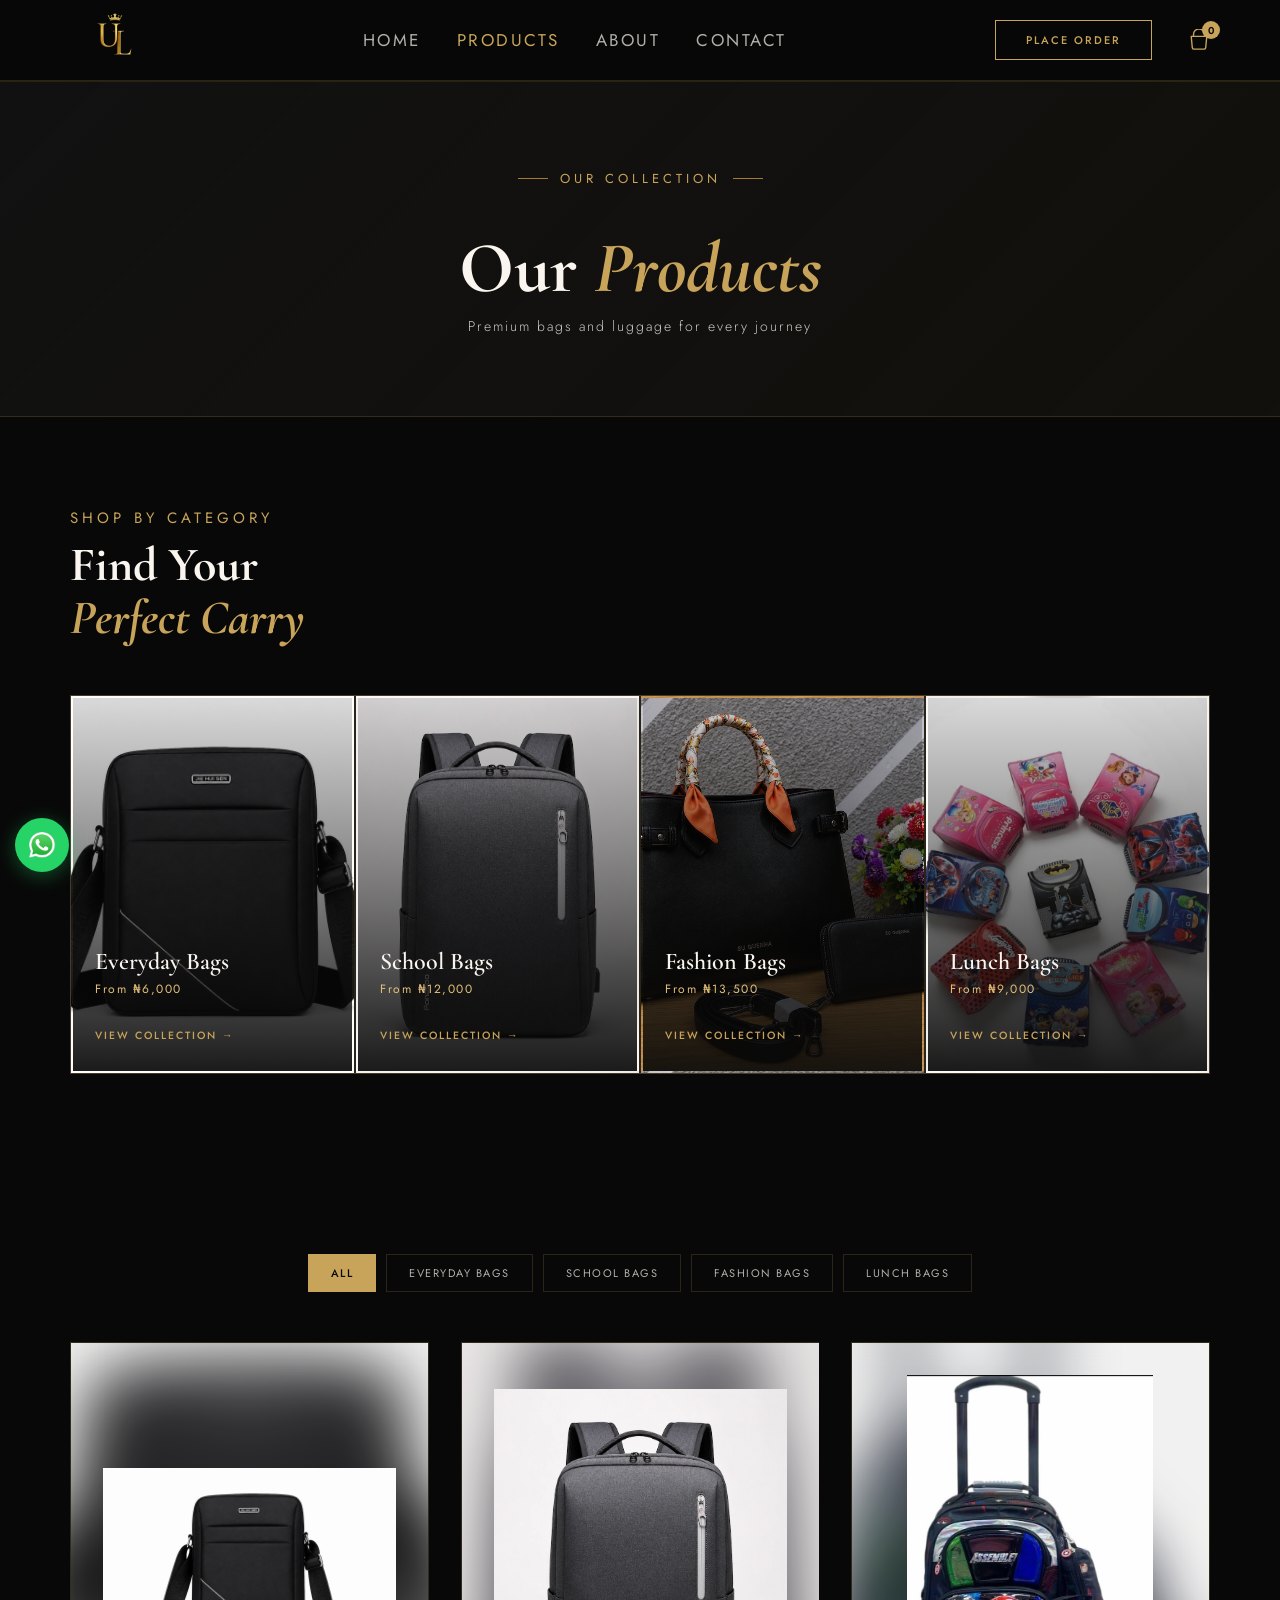
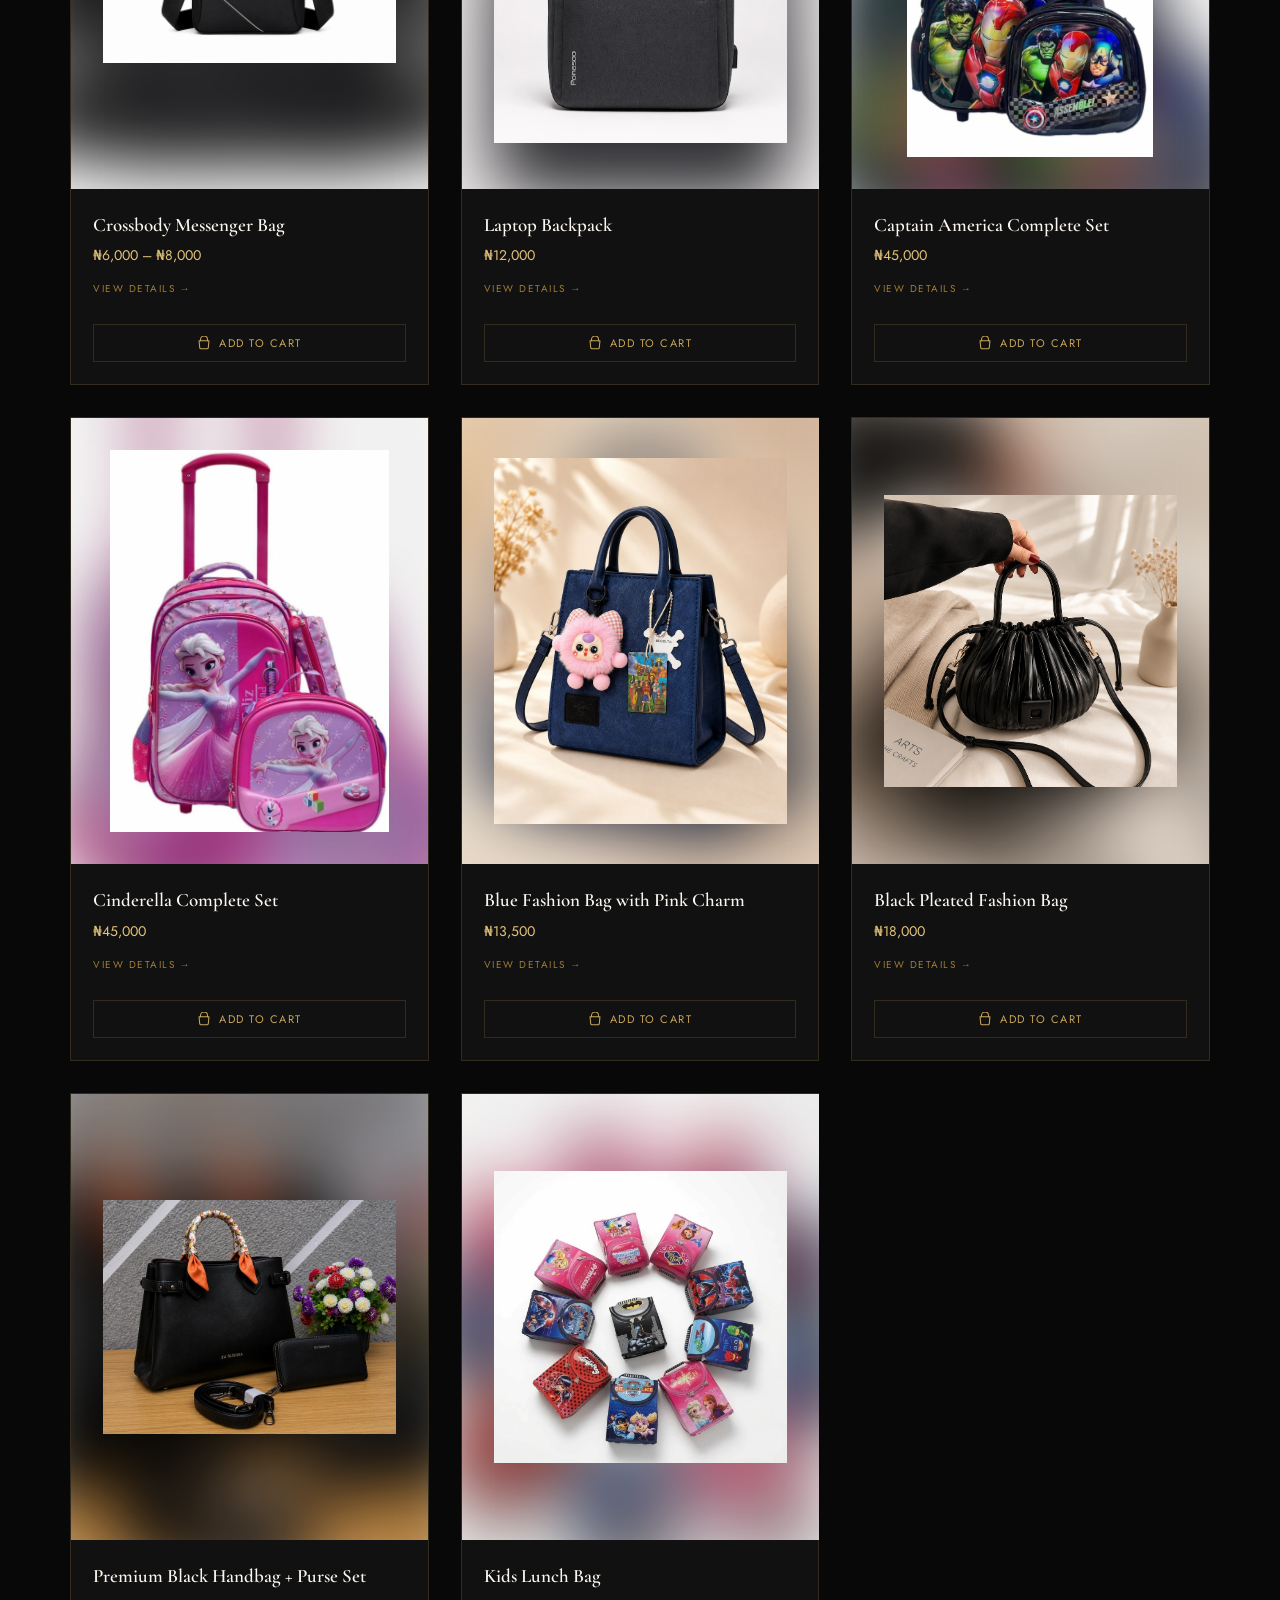
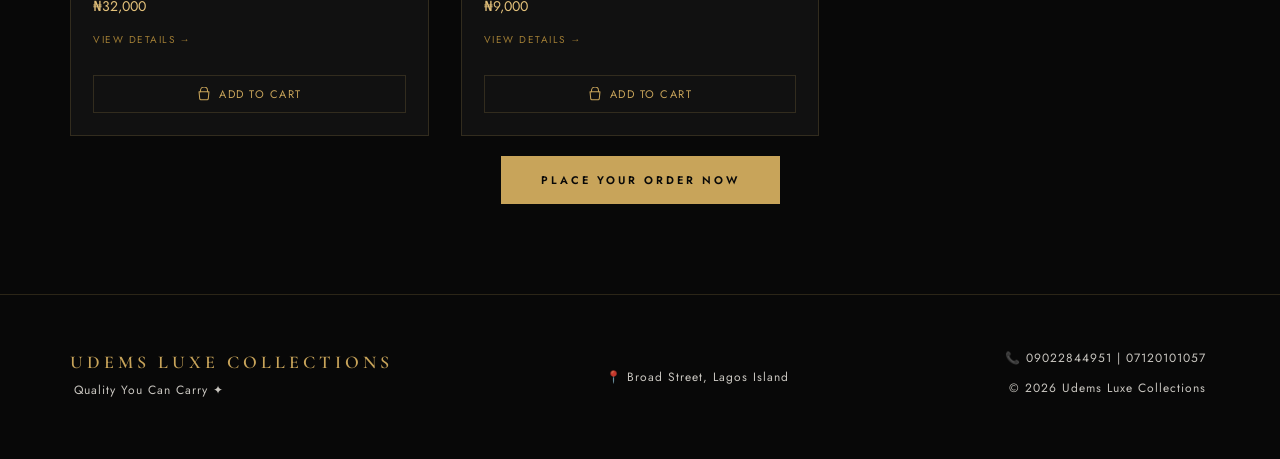
<file: products.html>
<!doctype html>
<html lang="en">
  <head>
    <meta charset="UTF-8" />
    <meta name="viewport" content="width=device-width, initial-scale=1.0" />
    <title>Our Products | Travel Bags, Backpacks & Luggage - Udems Luxe</title>
    <link rel="apple-touch-icon" sizes="180x180" href="/apple-touch-icon.png" />
    <link rel="icon" type="image/png" sizes="32x32" href="/favicon-32x32.png" />
    <link rel="icon" type="image/png" sizes="16x16" href="/favicon-16x16.png" />
    <link rel="icon" href="/favicon.ico" />
    <link rel="manifest" href="/site.webmanifest" />
    <link rel="preconnect" href="https://fonts.googleapis.com" />
    <link rel="preconnect" href="https://fonts.gstatic.com" crossorigin />
    <link
      href="https://fonts.googleapis.com/css2?family=Cormorant+Garamond:ital,wght@0,400;0,600;0,700;1,400;1,600&family=Jost:wght@300;400;500;600&display=swap"
      rel="stylesheet"
    />
    <meta
      name="description"
      content="Shop premium bags and luggage at Udems Luxe Collections in Lagos Broad Street. Fashion bags, school bags, travel luggage, lunch bags and more. Order on WhatsApp!"
    />
    <meta
      name="keywords"
      content="buy bags Lagos, fashion bags Broad Street, school bags Lagos Island, travel luggage Nigeria, lunch bags Lagos, shoulder bags Nigeria"
    />
    <meta name="author" content="Ajagbe Gideon" />
    <meta property="og:title" content="Our Products — Udems Luxe Collections" />
    <meta
      property="og:url"
      content="https://www.udemsluxecollections.com/products.html"
    />
    <meta property="og:type" content="website" />
    <meta
      property="og:image"
      content="https://www.udemsluxecollections.com/images/og-image.jpg"
    />
    <meta property="og:image:width" content="1200" />
    <meta property="og:image:height" content="630" />
    <meta property="og:site_name" content="Udems Luxe Collections" />
    <meta
      property="og:description"
      content="Shop premium bags and luggage at Udems Luxe Collections in Lagos Broad Street. Fashion bags, school bags, travel luggage, lunch bags and more."
    />
    <link rel="stylesheet" href="styles.css" />
    <!-- Google tag (gtag.js) -->
    <script
      async
      src="https://www.googletagmanager.com/gtag/js?id=G-9NSQCS0DPC"
    ></script>
    <script>
      window.dataLayer = window.dataLayer || [];
      function gtag() {
        dataLayer.push(arguments);
      }
      gtag("js", new Date());
      gtag("config", "G-9NSQCS0DPC");
    </script>
  </head>
  <body>
    <!-- NAVIGATION -->
    <header>
      <nav>
        <a href="index.html" class="logo">
          <img src="apple-touch-icon.png" alt="Udems Luxe Collections" />
        </a>
        <ul class="nav-links" id="nav-links">
          <li><a href="index.html">Home</a></li>
          <li><a href="products.html" class="active">Products</a></li>
          <li><a href="about.html">About</a></li>
          <li><a href="contact.html">Contact</a></li>
          <li>
            <button class="close-menu" id="close-menu" aria-label="Close menu">
              ✕
            </button>
          </li>
        </ul>
        <div class="nav-right">
          <a
            href="https://wa.me/2349022844951?text=Hello,%20I%20want%20to%20place%20an%20order%20from%20Udems%20Luxe%20Collections"
            class="nav-cta"
            target="_blank"
            >Place Order</a
          >
          <a href="#" class="cart-icon-link" aria-label="View cart">
            <svg
              viewBox="0 0 24 24"
              fill="none"
              stroke="currentColor"
              stroke-width="1.5"
            >
              <path
                d="M6 8V6a6 6 0 1 1 12 0v2"
                stroke-linecap="round"
                stroke-linejoin="round"
              />
              <path
                d="M3.5 8h17l-1.2 12.5a2 2 0 0 1-2 1.5H6.7a2 2 0 0 1-2-1.5L3.5 8Z"
                stroke-linecap="round"
                stroke-linejoin="round"
              />
            </svg>
            <span class="cart-count" id="cart-count">0</span>
          </a>
          <button class="hamburger" id="hamburger" aria-label="Open menu">
            <span></span>
            <span></span>
            <span></span>
          </button>
        </div>
      </nav>
    </header>

    <main>
      <!-- PAGE HERO -->
      <section id="page-hero">
        <p class="hero-label">Our Collection</p>
        <h1 class="page-hero-title">Our <em>Products</em></h1>
        <p class="page-hero-sub">Premium bags and luggage for every journey</p>
      </section>

      <!-- SHOP BY CATEGORY -->
      <section id="shop-by-category">
        <p class="s-label">Shop By Category</p>
        <h2 class="s-title">Find Your<br /><em>Perfect Carry</em></h2>

        <div class="cat-hero-grid" id="cat-hero-grid">
          <!-- rendered by products-page.js from CATEGORIES -->
        </div>
      </section>

      <!-- FULL PRODUCT GRID -->
      <section id="shop-grid-section">
        <div class="filter-tabs" id="filter-tabs">
          <!-- rendered by products-page.js: "All" + one tab per category -->
        </div>

        <div class="shop-grid" id="shop-grid">
          <!-- rendered by products-page.js from PRODUCTS -->
        </div>

        <div class="prod-cta">
          <a
            href="https://wa.me/2349022844951?text=Hello,%20I%20want%20to%20place%20an%20order%20from%20Udems%20Luxe%20Collections"
            class="btn-primary"
            target="_blank"
            >Place Your Order Now</a
          >
        </div>
      </section>
    </main>

    <!-- FOOTER -->
    <footer>
      <div class="footer-left">
        <div class="footer-logo">Udems Luxe Collections</div>
        <p>Quality You Can Carry ✦</p>
      </div>

      <div class="footer-center">
        <p>📍 Broad Street, Lagos Island</p>
      </div>

      <div class="footer-right">
        <p>📞 09022844951 | 07120101057</p>
        <p>© 2026 Udems Luxe Collections</p>
      </div>
    </footer>

    <!-- WHATSAPP FLOAT -->
    <a
      href="https://wa.me/2349022844951?text=Hello,%20I%20want%20to%20place%20an%20order%20from%20Udems%20Luxe%20Collections"
      class="wa-float"
      target="_blank"
    >
      <img src="images/whatsapp.png" alt="WhatsApp" width="30" height="30" />
    </a>
    <!-- CART DRAWER -->
    <div id="cart-overlay" class="cart-overlay"></div>
    <div id="cart-drawer" class="cart-drawer">
      <div class="cart-drawer-header">
        <h3>Your Cart</h3>
        <button
          id="cart-close-btn"
          class="cart-close-btn"
          aria-label="Close cart"
        >
          ✕
        </button>
      </div>
      <div id="cart-items" class="cart-items"></div>
      <div class="cart-drawer-footer">
        <div class="cart-subtotal">
          <span>Subtotal</span>
          <span id="cart-subtotal-amount">₦0</span>
        </div>
        <a id="cart-checkout-btn" href="#" class="btn-primary" target="_blank"
          >Checkout on WhatsApp</a
        >
      </div>
    </div>
  </body>
  <script src="products-data.js"></script>
  <script src="cart.js"></script>
  <script src="products-page.js"></script>
  <script src="script.js"></script>
</html>
</file>
<file: styles.css>
/* ══════════════════════════════════════════════════════════
   1. RESET
   ══════════════════════════════════════════════════════════ */

* {
  box-sizing: border-box;
  margin: 0;
  padding: 0;
}

html {
  scroll-behavior: smooth;
}

body {
  font-family: "Jost", sans-serif;
  background-color: var(--black);
  color: var(--white);
  overflow-x: hidden;
}

/* ══════════════════════════════════════════════════════════
   2. VARIABLES
   ══════════════════════════════════════════════════════════ */

:root {
  --black: #080808;
  --black2: #111111;
  --black3: #1a1a1a;
  --gold: #c8a45a;
  --gold2: #e2c07a;
  --gold3: #a07d35;
  --gold-bg: rgba(200, 164, 90, 0.06);
  --gold-border: rgba(200, 164, 90, 0.18);
  --white: #faf6ef;
  --white2: rgba(250, 246, 239, 0.7);
  --white3: rgba(250, 246, 239, 0.8);
}

/* ══════════════════════════════════════════════════════════
   3. TYPOGRAPHY & SHARED UI (BUTTONS, SECTION LABELS, PAGE HEADERS)
   ══════════════════════════════════════════════════════════ */

header {
  position: sticky;
  top: 0;
  z-index: 1000;
  background: #0b0b0b;
  border-bottom: 1px solid rgba(212, 175, 55, 0.15);
}
.btn-primary {
  background: var(--gold);
  color: var(--black);
  padding: 16px 40px;
  font-size: 11px;
  letter-spacing: 3px;
  text-transform: uppercase;
  font-weight: 600;
  text-decoration: none;
  transition: all 0.3s;
  font-family: "Jost", sans-serif;
  display: inline-block;
}

.btn-primary:hover {
  background: var(--gold2);
  transform: translateY(-2px);
}

.btn-ghost {
  border: 1px solid rgba(200, 164, 90, 0.35);
  color: var(--white2);
  background: transparent;
  padding: 16px 40px;
  font-size: 11px;
  letter-spacing: 3px;
  text-transform: uppercase;
  font-weight: 400;
  text-decoration: none;
  transition: all 0.3s;
  font-family: "Jost", sans-serif;
  display: inline-block;
}

.btn-ghost:hover {
  background: var(--gold-bg);
  border-color: var(--gold);
  color: var(--gold);
}

section {
  padding: 90px 70px;
  box-sizing: border-box;
}

.s-label {
  font-size: 15px;
  letter-spacing: 4px;
  text-transform: uppercase;
  color: var(--gold);
  margin-bottom: 10px;
  font-weight: 400;
}

.s-title {
  font-family: "Cormorant Garamond", serif;
  font-size: clamp(32px, 4vw, 48px);
  font-weight: 700;
  line-height: 1.1;
  margin-bottom: 50px;
}

.s-title em {
  font-style: italic;
  color: var(--gold);
}

.divider {
  display: flex;
  align-items: center;
  gap: 20px;
  padding: 0 70px;
}

.divider::before,
.divider::after {
  content: "";
  flex: 1;
  height: 1px;
  background: linear-gradient(to right, transparent, var(--gold-border));
}

.divider::after {
  background: linear-gradient(to left, transparent, var(--gold-border));
}

.divider span {
  font-family: "Cormorant Garamond", serif;
  font-size: 18px;
  color: var(--gold3);
}

#page-hero {
  background: linear-gradient(
    135deg,
    var(--black2) 0%,
    rgba(200, 164, 90, 0.05) 100%
  );
  border-bottom: 1px solid var(--gold-border);
  padding: 80px 70px;
  text-align: center;
}

.page-hero-title {
  font-family: "Cormorant Garamond", serif;
  font-size: clamp(42px, 6vw, 72px);
  font-weight: 700;
  line-height: 1;
  margin: 16px 0 12px;
}

.page-hero-title em {
  font-style: italic;
  color: var(--gold);
}

.page-hero-sub {
  font-size: 14px;
  color: var(--white3);
  letter-spacing: 2px;
  font-weight: 300;
}

/* Consolidated from three previously-competing top-level .prod-cta
   rules (found during the CSS audit) into one definitive version. */
.prod-cta {
  display: flex;
  justify-content: center;
  align-items: center;
  flex-wrap: wrap;
  gap: 16px;
  margin-top: 20px;
  text-align: center;
}

.prod-cta a {
  text-align: center;
}

/* ══════════════════════════════════════════════════════════
   4. NAVIGATION
   ══════════════════════════════════════════════════════════ */

nav {
  position: sticky;
  top: 0;
  z-index: 200;
  display: flex;
  justify-content: space-between;
  align-items: center;
  padding: 20px 70px;
  background: rgba(8, 8, 8, 0.96);
  border-bottom: 1px solid var(--gold-border);
  backdrop-filter: blur(12px);
}

.logo {
  display: flex;
  align-items: center;
}

.logo img {
  position: absolute;
  bottom: 35%;
  height: 90px;
  margin-bottom: -30px;
  width: auto;
  display: block;
}

.nav-links {
  position: relative;
  display: flex;
  left: 60px;
  gap: 36px;
  list-style: none;
}

.nav-links a {
  color: var(--white2);
  text-decoration: none;
  font-size: 17px;
  letter-spacing: 2.5px;
  text-transform: uppercase;
  font-weight: 400;
  transition: color 0.3s;
}

.nav-links a:hover,
.nav-links a.active {
  color: var(--gold);
}

.nav-cta {
  background: transparent;
  border: 1px solid var(--gold);
  color: var(--gold);
  margin-right: 20px;
  padding: 11px 30px;
  font-size: 11px;
  letter-spacing: 2px;
  text-transform: uppercase;
  font-weight: 500;
  text-decoration: none;
  transition: all 0.3s;
  font-family: "Jost", sans-serif;
}

.nav-cta:hover {
  background: var(--gold);
  color: var(--black);
}

.close-menu {
  display: none;
}

.nav-right {
  display: flex;
  align-items: center;
  gap: 16px;
}

/* Cart icon — visual only for now, no functionality wired up yet.
   That's a deliberate next step, not an oversight. */
.cart-icon-link {
  position: relative;
  display: flex;
  align-items: center;
  color: var(--gold);
  text-decoration: none;
}

.cart-icon-link svg {
  width: 22px;
  height: 22px;
}

.cart-count {
  position: absolute;
  top: -8px;
  right: -10px;
  width: 18px;
  height: 18px;
  border-radius: 50%;
  background: var(--gold);
  color: var(--black);
  font-family: "Jost", sans-serif;
  font-size: 10px;
  font-weight: 600;
  display: flex;
  align-items: center;
  justify-content: center;
}
.cart-empty-link {
  color: var(--gold);
  text-decoration: underline;
  display: inline-block;
  margin-top: 10px;
}
.shop-card-add-btn {
  display: flex;
  align-items: center;
  justify-content: center;
  gap: 8px;
}

.shop-card-add-btn svg {
  width: 14px;
  height: 14px;
}

.hamburger {
  display: none;
  flex-direction: column;
  justify-content: center;
  gap: 5px;
  background: transparent;
  border: none;
  cursor: pointer;
  padding: 4px;
}

.hamburger span {
  display: block;
  width: 24px;
  height: 2px;
  background: var(--gold);
  transition: all 0.3s;
}

.close-menu {
  background: transparent;
  border: 1px solid var(--gold-border);
  color: var(--gold);
  font-size: 20px;
  padding: 10px 20px;
  cursor: pointer;
  margin-top: 20px;
}

/* ══════════════════════════════════════════════════════════
   5. HERO
   ══════════════════════════════════════════════════════════ */

#hero {
  min-height: 90vh;
  display: flex;
  align-items: center;
  position: relative;
  overflow: hidden;
  padding: 8px 70px;
}

.hero-bg {
  position: absolute;
  inset: 0;
  background:
    radial-gradient(
      ellipse 60% 70% at 75% 50%,
      rgba(200, 164, 90, 0.07) 0%,
      transparent 65%
    ),
    radial-gradient(
      ellipse 40% 60% at 20% 80%,
      rgba(200, 164, 90, 0.04) 0%,
      transparent 60%
    );
}

.hero-lines-v {
  position: absolute;
  top: 0;
  right: 180px;
  bottom: 0;
  width: 1px;
  background: linear-gradient(
    to bottom,
    transparent,
    rgba(200, 164, 90, 0.12),
    transparent
  );
}

.hero-lines-v2 {
  position: absolute;
  top: 0;
  right: 360px;
  bottom: 0;
  width: 1px;
  background: linear-gradient(
    to bottom,
    transparent,
    rgba(200, 164, 90, 0.06),
    transparent
  );
}

.hero-content {
  position: relative;
  z-index: 2;
  max-width: 620px;
}

.hero-label {
  display: inline-flex;
  align-items: center;
  gap: 12px;
  font-size: 13px;
  letter-spacing: 4px;
  text-transform: uppercase;
  color: var(--gold);
  margin-bottom: 28px;
  font-weight: 400;
}

.hero-label::before,
.hero-label::after {
  content: "";
  width: 30px;
  height: 1px;
  background: var(--gold3);
}

.hero-title {
  font-family: "Cormorant Garamond", serif;
  font-size: clamp(52px, 7vw, 88px);
  line-height: 1;
  font-weight: 700;
  margin-bottom: 6px;
}

.hero-title em {
  font-style: italic;
  color: var(--gold);
  display: block;
  font-size: clamp(58px, 8vw, 96px);
}

.hero-sub {
  font-family: "Cormorant Garamond", serif;
  font-size: 18px;
  font-style: italic;
  color: var(--white3);
  letter-spacing: 2px;
  margin-bottom: 40px;
}

.hero-btns {
  display: flex;
  gap: 14px;
  flex-wrap: wrap;
}

.hero-visual .hero-badge-inner {
  width: 96px;
  height: 96px;
  border-radius: 50%;
  border: 1px solid rgba(200, 164, 90, 0.2);
  display: flex;
  flex-direction: column;
  align-items: center;
  justify-content: center;
  gap: 2px;
  text-align: center;
}

.hero-layout {
  position: relative;
  z-index: 2;
  display: grid;
  grid-template-columns: 1.05fr 0.95fr;
  gap: 30px;
  align-items: center;
  width: 100%;
}

.hero-desc {
  font-size: 15px;
  color: var(--white2);
  line-height: 1.8;
  font-weight: 300;
  max-width: 460px;
  margin-bottom: 36px;
}

/* Layered product image composition. object-fit:cover (not contain)
   is a deliberate choice for the hero specifically — this is a mood
   / brand-story image, not a product-catalog photo where every edge
   must stay uncropped (that rule still applies on the products grid
   and product detail page, which use object-fit:contain). A cropped,
   edge-to-edge "matted print" look is what reads as premium/editorial
   here, matching the reference image. */
.hero-visual {
  position: relative;
  height: 560px;
}

.hero-visual-back,
.hero-visual-front {
  position: absolute;
  background: var(--black);
  border: 1px solid var(--gold-border);
  box-sizing: border-box;
}

.hero-visual-back img,
.hero-visual-front img {
  width: 100%;
  height: 100%;
  object-fit: cover;
}

/* Supporting layer — inset from the corner, mostly hidden behind the
   front card with only a clear sliver peeking at the top-right. */
.hero-visual-back {
  top: 4%;
  right: 4%;
  width: 42%;
  aspect-ratio: 4 / 5;
  padding: 10px;
  transform: rotate(5deg);
  box-shadow: 0 24px 50px rgba(0, 0, 0, 0.45);
  opacity: 0.65;
  z-index: 1;
}

/* Dominant focal image — noticeably larger than the back card, thin
   frame, strong shadow so it clearly reads as the main image. */
.hero-visual-front {
  bottom: 50px;
  left: 0;
  width: 70%;
  aspect-ratio: 4 / 5;
  padding: 12px;
  box-shadow: 0 40px 90px rgba(0, 0, 0, 0.55);
  z-index: 2;
}

.hero-fade-img {
  opacity: 1;
  transition: opacity 0.3s ease;
}

.hero-fade-img.hero-fade-out {
  opacity: 0;
}

/* Badge — lives INSIDE .hero-visual-front in the HTML, so it's
   positioned relative to the front card itself (genuinely attached
   to the image). Previously this had two problems found in the
   audit: (1) it was accidentally set to "right: -180px", pushing it
   almost entirely off-screen, and (2) .hero-badge-inner had a
   leftover duplicate definition that made it ALSO absolutely
   positioned inside the badge circle, fighting the outer circle's
   own positioning. Both are fixed below — the badge sits mostly
   within the card's bounds so it is never clipped, with just enough
   overhang at the corner to read as "attached", not "floating". */
.hero-visual-front .hero-badge {
  position: absolute;
  bottom: 110px;
  right: -180px;
  width: 128px;
  height: 128px;
  border-radius: 50%;
  background: var(--black);
  border: 1px solid var(--gold-border);
  display: flex;
  align-items: center;
  justify-content: center;
  z-index: 3;
  box-shadow: 0 10px 30px rgba(0, 0, 0, 0.6);
}

.hero-badge-inner {
  width: 94px;
  height: 94px;
  border-radius: 50%;
  border: 1px solid rgba(200, 164, 90, 0.2);
  display: flex;
  flex-direction: column;
  align-items: center;
  justify-content: center;
  gap: 2px;
  text-align: center;
}

.hero-visual-front .hero-badge .num {
  font-family: "Cormorant Garamond", serif;
  font-size: 28px;
  font-weight: 700;
  color: var(--gold);
  line-height: 1;
}

.hero-visual-front .hero-badge .txt {
  font-size: 8px;
  letter-spacing: 1.5px;
  color: var(--white3);
  text-transform: uppercase;
}

/* ══════════════════════════════════════════════════════════
   6. MARQUEE
   ══════════════════════════════════════════════════════════ */

.marquee-wrap {
  border-top: 1px solid var(--gold-border);
  border-bottom: 1px solid var(--gold-border);
  padding: 14px 0;
  overflow: hidden;
  background: var(--gold-bg);
}

.marquee-track {
  display: flex;
  animation: marquee 18s linear infinite;
  white-space: nowrap;
}

.marquee-item {
  font-size: 10px;
  letter-spacing: 4px;
  text-transform: uppercase;
  color: var(--gold3);
  padding: 0 30px;
  font-weight: 500;
}

.marquee-dot {
  color: var(--gold);
  margin: 0 -10px;
}

@keyframes marquee {
  from {
    transform: translateX(0);
  }
  to {
    transform: translateX(-50%);
  }
}

/* ══════════════════════════════════════════════════════════
   7. HOMEPAGE SECTIONS (FEATURED COLLECTIONS, WHY CHOOSE US, ABOUT STRIP)
   ══════════════════════════════════════════════════════════ */

#why {
  background: var(--black2);
}

.why-grid {
  display: grid;
  grid-template-columns: repeat(auto-fit, minmax(190px, 1fr));
  gap: 2px;
}

.why-card {
  background: var(--black3);
  padding: 40px 28px;
  border-top: 2px solid var(--gold3);
  transition: all 0.35s;
  cursor: default;
}

.why-card:hover {
  background: rgba(200, 164, 90, 0.05);
  border-top-color: var(--gold);
  transform: translateY(-4px);
}

.why-icon {
  font-size: 36px;
  margin-bottom: 16px;
}

.why-card h3 {
  font-family: "Cormorant Garamond", serif;
  font-size: 20px;
  color: var(--gold2);
  margin-bottom: 12px;
  font-weight: 600;
}

.why-card p {
  font-size: 13px;
  color: var(--white3);
  line-height: 1.85;
  font-weight: 300;
}

.about-text p {
  font-size: 14px;
  color: var(--white2);
  line-height: 2;
  margin-bottom: 16px;
  font-weight: 300;
}

.about-stats {
  display: grid;
  grid-template-columns: 1fr 1fr;
  gap: 2px;
  background: var(--gold-border);
  border: 1px solid var(--gold-border);
}

#featured-collections {
  background: var(--black);
}

/* Fixed during the audit: this rule was previously ALSO redefined at
   the top level further down the original file (outside any media
   query), which meant the "tightened" gap/padding values meant for
   mobile were accidentally applying on desktop too, cramping this
   section everywhere. There is now exactly one desktop definition;
   the mobile-specific tightening lives only in the Mobile Responsive
   section at the bottom of this file. */
#about-strip {
  background: linear-gradient(
    135deg,
    var(--black2) 0%,
    rgba(200, 164, 90, 0.04) 100%
  );
  border-top: 1px solid var(--gold-border);
  border-bottom: 1px solid var(--gold-border);
  padding: 80px 70px;
  display: grid;
  grid-template-columns: 1fr 1fr;
  gap: 80px;
  align-items: center;
}

/* ══════════════════════════════════════════════════════════
   8. PRODUCT SECTIONS (CATEGORY CARDS, SHOP GRID, PRODUCT DETAIL)
   ══════════════════════════════════════════════════════════ */

#shop-by-category {
  background: var(--black);
}

.cat-hero-grid {
  display: grid;
  grid-template-columns: repeat(4, 1fr);
  gap: 2px;
  background: var(--gold-border);
  border: 1px solid var(--gold-border);
}

.cat-hero-card {
  position: relative;
  display: block;
  aspect-ratio: 3 / 4;
  background-size: cover;
  background-position: center;
  overflow: hidden;
  text-decoration: none;
  border: 2px solid transparent;
  transition:
    transform 0.4s ease,
    border-color 0.4s ease,
    box-shadow 0.4s ease;
}

.cat-hero-card::before {
  content: "";
  position: absolute;
  inset: 0;
  background: linear-gradient(
    to top,
    rgba(8, 8, 8, 0.92) 0%,
    rgba(8, 8, 8, 0.55) 45%,
    rgba(8, 8, 8, 0.15) 100%
  );
  transition: opacity 0.4s ease;
}

.cat-hero-card:hover {
  transform: translateY(-6px);
  border-color: var(--gold);
  box-shadow: 0 20px 40px rgba(0, 0, 0, 0.5);
  z-index: 2;
}

.cat-hero-overlay {
  position: absolute;
  left: 0;
  right: 0;
  bottom: 0;
  padding: 26px 22px;
  z-index: 1;
}

.cat-hero-title {
  font-family: "Cormorant Garamond", serif;
  font-size: 24px;
  font-weight: 600;
  color: var(--white);
  margin-bottom: 4px;
}

.cat-hero-price {
  font-size: 12px;
  letter-spacing: 1.5px;
  color: var(--gold2);
  margin-bottom: 10px;
}

.cat-hero-desc {
  font-size: 12.5px;
  color: var(--white3);
  line-height: 1.6;
  font-weight: 300;
  margin-bottom: 14px;
  max-height: 0;
  opacity: 0;
  overflow: hidden;
  transition:
    max-height 0.4s ease,
    opacity 0.4s ease;
}

.cat-hero-card:hover .cat-hero-desc {
  max-height: 80px;
  opacity: 1;
}

.cat-hero-btn {
  font-size: 10.5px;
  letter-spacing: 2px;
  text-transform: uppercase;
  color: var(--gold);
  font-weight: 500;
}

.filter-tabs {
  display: flex;
  flex-wrap: wrap;
  justify-content: center;
  gap: 10px;
  margin-bottom: 50px;
}

.filter-tab {
  background: transparent;
  border: 1px solid var(--gold-border);
  color: var(--white2);
  padding: 10px 22px;
  font-size: 11px;
  letter-spacing: 1.5px;
  text-transform: uppercase;
  font-family: "Jost", sans-serif;
  cursor: pointer;
  transition: all 0.3s;
}

.filter-tab:hover {
  border-color: var(--gold);
  color: var(--gold);
}

.filter-tab.active {
  background: var(--gold);
  border-color: var(--gold);
  color: var(--black);
  font-weight: 500;
}

.shop-grid {
  display: grid;
  grid-template-columns: repeat(3, 1fr);
  gap: 32px;
}

.shop-card {
  display: flex;
  flex-direction: column;
  height: 100%;
  background: var(--black2);
  border: 1px solid var(--gold-border);
  transition:
    transform 0.35s ease,
    box-shadow 0.35s ease,
    border-color 0.35s ease;
}

.shop-card:hover {
  transform: translateY(-6px);
  border-color: var(--gold);
  box-shadow: 0 20px 40px rgba(0, 0, 0, 0.45);
}

.shop-card-link {
  display: flex;
  flex-direction: column;
  flex: 1;
  text-decoration: none;
  color: inherit;
}

.shop-card-view {
  font-size: 10px;
  letter-spacing: 1.5px;
  text-transform: uppercase;
  color: var(--gold3);
  transition: color 0.3s;
  margin-top: auto;
}

.shop-card:hover .shop-card-view {
  color: var(--gold);
}

.shop-card-add-btn {
  margin: 0 22px 22px;
  padding: 10px;
  background: transparent;
  border: 1px solid var(--gold-border);
  color: var(--gold);
  font-family: "Jost", sans-serif;
  font-size: 11px;
  letter-spacing: 1.5px;
  text-transform: uppercase;
  cursor: pointer;
  transition:
    background 0.3s,
    color 0.3s;
}

.shop-card-add-btn:hover {
  background: var(--gold);
  color: var(--black);
}
.shop-card-img-wrap {
  position: relative;
  aspect-ratio: 4 / 5;
  overflow: hidden;
  contain: paint; /* forces a hard clip — overflow:hidden alone can let a
                     blurred filter child bleed past the box in some browsers */
  background: var(--white);
}

.shop-card-bg {
  position: absolute;
  inset: 0;
  width: 100%;
  height: 100%;
  object-fit: cover;
  filter: blur(26px) brightness(0.95) saturate(1.05);
  transform: scale(
    1.25
  ); /* scaled up so blurred edges never reveal the box border */
}

.shop-card-fg {
  position: relative;
  z-index: 1;
  width: 100%;
  height: 100%;
  object-fit: contain;
  padding: 32px;
  box-sizing: border-box;
  transition: transform 0.5s ease;
}

.shop-card-body {
  display: flex;
  flex-direction: column;
  flex: 1;
  padding: 24px 22px 28px;
}

.shop-card-body h3 {
  font-family: "Cormorant Garamond", serif;
  font-size: 19px;
  font-weight: 600;
  color: var(--white);
  margin-bottom: 8px;
  line-height: 1.3;
}

.shop-card-price {
  font-size: 14px;
  color: var(--gold2);
  margin-bottom: 16px;
}
.cart-qty-input {
  width: 44px;
  text-align: center;
  background: var(--black);
  border: 1px solid var(--gold-border);
  color: var(--white);
  font-family: "Jost", sans-serif;
  font-size: 13px;
  padding: 4px 2px;
}

/* removes the little up/down spinner arrows most browsers add by
   default to number inputs — they look out of place here */
.cart-qty-input::-webkit-outer-spin-button,
.cart-qty-input::-webkit-inner-spin-button {
  -webkit-appearance: none;
  margin: 0;
}

.shop-empty {
  grid-column: 1 / -1;
  text-align: center;
  padding: 60px 20px;
  color: var(--white3);
  font-size: 14px;
}

.pd-breadcrumb {
  padding: 24px 70px 0;
}

.pd-breadcrumb a {
  font-size: 12px;
  letter-spacing: 1px;
  color: var(--gold3);
  text-decoration: none;
  transition: color 0.3s;
}

.pd-breadcrumb a:hover {
  color: var(--gold);
}

#product-detail {
  padding: 40px 70px 90px;
}

.pd-layout {
  display: grid;
  grid-template-columns: 1fr 1fr;
  gap: 70px;
  align-items: start;
}

.pd-gallery {
  position: sticky;
  top: 100px;
}

.pd-main-wrap {
  position: relative;
  aspect-ratio: 4 / 5;
  overflow: hidden;
  contain: paint;
  border: 1px solid var(--gold-border);
  background: var(--white);
}

.pd-main-bg {
  position: absolute;
  inset: 0;
  width: 100%;
  height: 100%;
  object-fit: cover;
  filter: blur(30px) brightness(0.95) saturate(1.05);
  transform: scale(1.25);
}

.pd-main-image {
  position: relative;
  z-index: 1;
  width: 100%;
  height: 100%;
  object-fit: contain;
  padding: 40px;
  box-sizing: border-box;
  opacity: 1;
  transition: opacity 0.25s ease;
}

.pd-main-image.pd-fade {
  opacity: 0;
}

.pd-image-counter {
  position: absolute;
  top: 16px;
  right: 16px;
  background: rgba(8, 8, 8, 0.75);
  border: 1px solid var(--gold-border);
  color: var(--white2);
  font-size: 11px;
  letter-spacing: 1px;
  padding: 6px 12px;
}

.pd-thumbs {
  display: flex;
  gap: 12px;
  margin-top: 16px;
  flex-wrap: wrap;
}

.pd-thumb {
  width: 72px;
  height: 72px;
  padding: 8px;
  box-sizing: border-box;
  border: 2px solid var(--gold-border);
  background: var(--white);
  cursor: pointer;
  overflow: hidden;
  transition:
    border-color 0.3s,
    transform 0.3s;
  flex-shrink: 0;
}

.pd-thumb:hover {
  border-color: var(--gold2);
  transform: translateY(-2px);
}

.pd-thumb img {
  width: 100%;
  height: 100%;
  object-fit: contain;
  display: block;
}

.pd-thumb.active {
  border-color: var(--gold);
  box-shadow: 0 4px 14px rgba(200, 164, 90, 0.25);
}

.pd-dots {
  display: none;
  justify-content: center;
  gap: 8px;
  margin-top: 14px;
}

.pd-dot {
  width: 7px;
  height: 7px;
  border-radius: 50%;
  background: var(--gold-border);
  cursor: pointer;
  transition:
    background 0.3s,
    transform 0.3s;
}

.pd-dot.active {
  background: var(--gold);
  transform: scale(1.3);
}

.pd-name {
  font-family: "Cormorant Garamond", serif;
  font-size: clamp(30px, 3.5vw, 42px);
  font-weight: 700;
  margin: 8px 0 12px;
  line-height: 1.15;
}

.pd-price {
  font-size: 22px;
  color: var(--gold2);
  font-family: "Cormorant Garamond", serif;
  font-weight: 600;
  margin-bottom: 24px;
}

.pd-colors {
  display: flex;
  gap: 12px;
  margin-bottom: 28px;
}

.pd-swatch {
  width: 34px;
  height: 34px;
  border-radius: 50%;
  border: 2px solid transparent;
  cursor: pointer;
  transition: all 0.3s;
  padding: 0;
}

.pd-swatch.active {
  border-color: var(--gold);
  box-shadow: 0 0 0 3px rgba(200, 164, 90, 0.15);
}

.pd-description {
  font-size: 15px;
  color: var(--white2);
  line-height: 1.9;
  font-weight: 300;
  margin-bottom: 34px;
  max-width: 480px;
}

.pd-order-btn {
  display: inline-block;
  box-shadow: 0 8px 24px rgba(200, 164, 90, 0.25);
}

.pd-order-btn:hover {
  box-shadow: 0 10px 30px rgba(200, 164, 90, 0.35);
}

.pd-sticky-cta {
  display: none;
}

/* ══════════════════════════════════════════════════════════
   9. ABOUT PAGE
   ══════════════════════════════════════════════════════════ */

.stat {
  background: var(--black);
  padding: 36px 28px;
  text-align: center;
}

.stat:hover {
  background: rgba(200, 164, 90, 0.08);
}

.stat .big {
  font-family: "Cormorant Garamond", serif;
  font-size: 52px;
  font-weight: 700;
  color: var(--gold);
  line-height: 1;
  display: block;
}

.stat .lbl {
  font-size: 10px;
  letter-spacing: 3px;
  text-transform: uppercase;
  color: var(--white3);
  margin-top: 8px;
  display: block;
}

#about-content {
  padding: 90px 70px;
}

.about-main {
  display: grid;
  grid-template-columns: 1fr 1fr;
  gap: 80px;
  margin-bottom: 80px;
}

.about-block p {
  font-size: 16px;
  color: var(--white2);
  line-height: 2;
  margin-bottom: 16px;
  font-weight: 300;
}

.about-stats-full {
  display: grid;
  grid-template-columns: repeat(4, 1fr);
  gap: 2px;
  background: var(--gold-border);
  border: 1px solid var(--gold-border);
}

/* ══════════════════════════════════════════════════════════
   10. CONTACT PAGE
   ══════════════════════════════════════════════════════════ */

#contact {
  background: var(--black2);
  padding: 80px 70px;
}

.contact-grid {
  display: grid;
  grid-template-columns: repeat(auto-fit, minmax(200px, 1fr));
  gap: 2px;
  background: var(--gold-border);
  border: 1px solid var(--gold-border);
}

.contact-item {
  background: var(--black2);
  padding: 40px 28px;
  display: flex;
  align-items: flex-start;
  gap: 16px;
  transition: background 0.3s;
}

.contact-item:hover {
  background: var(--gold-bg);
}

.c-icon {
  font-size: 20px;
  margin-top: 2px;
  flex-shrink: 0;
}

.contact-item h3 {
  font-size: 10px;
  letter-spacing: 3px;
  text-transform: uppercase;
  color: var(--gold3);
  margin-bottom: 8px;
  font-weight: 500;
}

.contact-item p,
.contact-item a {
  font-size: 14px;
  color: var(--white2);
  text-decoration: none;
  line-height: 1.7;
  font-weight: 300;
}

.contact-item a:hover {
  color: var(--gold);
}

.contact-cta {
  text-align: center;
  margin-top: 80px;
  padding-top: 80px;
  border-top: 1px solid var(--gold-border);
}

.contact-cta p {
  font-size: 14px;
  color: var(--white3);
  margin-bottom: 30px;
  font-weight: 300;
  letter-spacing: 1px;
}

/* ══════════════════════════════════════════════════════════
   11. FOOTER
   ══════════════════════════════════════════════════════════ */

footer {
  background: var(--black);
  border-top: 1px solid var(--gold-border);
  padding: 50px 70px;
  display: flex;
  justify-content: space-between;
  align-items: center;
  flex-wrap: wrap;
  gap: 20px;
}

.footer-logo {
  font-family: "Cormorant Garamond", serif;
  font-size: 18px;
  font-weight: 600;
  letter-spacing: 4px;
  color: var(--gold);
  text-transform: uppercase;
  margin-bottom: 8px;
}

footer p {
  font-size: 12px;
  color: var(--white3);
  letter-spacing: 1px;
  margin: 4px;
}

footer a {
  color: var(--gold3);
  text-decoration: none;
}

footer a:hover {
  color: var(--gold);
}

.footer-right {
  text-align: right;
}

.footer-right p {
  margin-bottom: 12px;
}

.wa-float {
  position: fixed;
  bottom: 28px;
  left: 15px;
  z-index: 999;
  width: 54px;
  height: 54px;
  border-radius: 50%;
  background: #25d366;
  display: flex;
  align-items: center;
  justify-content: center;
  box-shadow: 0 4px 20px rgba(37, 211, 102, 0.35);
  text-decoration: none;
  transition: all 0.3s;
}

.wa-float:hover {
  transform: scale(1.1);
  box-shadow: 0 6px 28px rgba(37, 211, 102, 0.5);
}
.cart-overlay {
  position: fixed;
  inset: 0;
  background: rgba(0, 0, 0, 0.6);
  opacity: 0;
  pointer-events: none;
  transition: opacity 0.3s ease;
  z-index: 900;
}
.cart-overlay.open {
  opacity: 1;
  pointer-events: auto;
}

.cart-drawer {
  position: fixed;
  top: 0;
  right: 0;
  bottom: 0;
  width: 380px;
  max-width: 90vw;
  background: var(--black2);
  border-left: 1px solid var(--gold-border);
  z-index: 901;
  transform: translateX(100%);
  transition: transform 0.35s ease;
  display: flex;
  flex-direction: column;
}
.cart-drawer.open {
  transform: translateX(0);
}

.cart-drawer-header {
  display: flex;
  justify-content: space-between;
  align-items: center;
  padding: 24px;
  border-bottom: 1px solid var(--gold-border);
}
.cart-drawer-header h3 {
  font-family: "Cormorant Garamond", serif;
  font-size: 22px;
  color: var(--white);
}
.cart-close-btn {
  background: none;
  border: none;
  color: var(--white2);
  font-size: 18px;
  cursor: pointer;
}

.cart-items {
  flex: 1;
  overflow-y: auto;
  padding: 16px 24px;
}

.cart-item {
  display: flex;
  gap: 14px;
  padding: 16px 0;
  border-bottom: 1px solid var(--gold-border);
}
.cart-item img {
  width: 64px;
  height: 64px;
  object-fit: contain;
  background: var(--white);
  border: 1px solid var(--gold-border);
  flex-shrink: 0;
}
.cart-item-info h4 {
  font-size: 13px;
  color: var(--white);
  margin-bottom: 4px;
  font-weight: 500;
}
.cart-item-price {
  font-size: 12px;
  color: var(--gold2);
  margin-bottom: 8px;
}
.cart-item-qty {
  display: flex;
  align-items: center;
  gap: 10px;
}
.cart-qty-btn {
  width: 22px;
  height: 22px;
  background: none;
  border: 1px solid var(--gold-border);
  color: var(--gold);
  cursor: pointer;
}
.cart-item-remove {
  background: none;
  border: none;
  color: var(--white3);
  font-size: 11px;
  cursor: pointer;
  text-decoration: underline;
  margin-left: auto;
}
.cart-empty {
  color: var(--white3);
  font-size: 13px;
  text-align: center;
  padding: 40px 0;
}

.cart-drawer-footer {
  padding: 20px 24px;
  border-top: 1px solid var(--gold-border);
}
.cart-subtotal {
  display: flex;
  justify-content: space-between;
  font-size: 14px;
  color: var(--white);
  margin-bottom: 16px;
}
.cart-subtotal span:last-child {
  color: var(--gold2);
  font-weight: 600;
}
#pd-add-to-cart-btn {
  margin-top: 12px;
  width: 100%;
}
#pd-add-to-cart-btn {
  display: flex;
  align-items: center;
  justify-content: center;
  gap: 8px;
}

#pd-add-to-cart-btn svg {
  width: 14px;
  height: 14px;
}

/* ══════════════════════════════════════════════════════════
   12. TABLET RESPONSIVE (max-width: 1024px)
   Note on CSS cascading: a rule inside "max-width: 1024px" still
   applies all the way down to 0px width too (1024 is just an upper
   limit, not a range). So anything set here automatically also
   applies at mobile sizes unless the Mobile section below overrides
   it with a different value — there's no need to repeat identical
   values in both places.
   ══════════════════════════════════════════════════════════ */
@media (max-width: 1024px) {
  /* Navigation */
  nav {
    padding: 16px 30px;
  }
  .nav-links {
    gap: 16px;
  }
  .nav-links a {
    font-size: 15px;
    letter-spacing: 1.5px;
    color: var(--white);
  }
  .nav-cta {
    font-size: 10px;
    padding: 8px 16px;
  }

  /* Hero — its own deliberately-sized tablet layout, not a shrunk
     desktop. Text sizes and image size are set explicitly rather
     than relying on the desktop clamp() formula. */
  #hero {
    padding: 70px 50px;
  }
  .hero-layout {
    display: grid;
    grid-template-columns: 1fr;
    gap: 24px;
  }
  .hero-visual-front .hero-badge {
    bottom: 180px;
    width: 170px;
    height: 170px;
    right: -200px;
  }
  .hero-visual .hero-badge-inner {
    width: 120px;
    height: 120px;
  }
  .hero-visual-front .hero-badge .txt {
    font-size: 11.5px;
  }
  .hero-visual-front .hero-badge .num {
    font-size: 39px;
  }

  .hero-content {
    max-width: 100%;
  }
  .hero-label {
    font-size: 14px;
  }
  .hero-title {
    font-size: 68px;
  }
  .hero-title em {
    font-size: 74px;
  }
  .hero-sub {
    font-size: 20px;
  }
  .hero-desc {
    font-size: 16px;
    max-width: 560px;
    margin-left: auto;
    margin-right: auto;
  }
  .hero-btns {
    justify-content: center;
  }
  .hero-visual {
    width: min(640px, 82vw);
    height: auto;
    aspect-ratio: 4 / 4.6;
    margin: 0 auto;
  }

  /* About */
  .about-main {
    gap: 40px;
  }
  .about-stats-full {
    grid-template-columns: repeat(2, 1fr);
  }

  /* Contact */
  .contact-grid {
    grid-template-columns: 1fr;
  }
  .contact-item a {
    word-break: break-word;
    overflow-wrap: break-word;
  }

  /* Product sections */
  .cat-hero-grid {
    grid-template-columns: repeat(2, 1fr);
  }
  .shop-grid {
    grid-template-columns: repeat(2, 1fr);
    gap: 24px;
  }
  .pd-layout {
    grid-template-columns: 1fr;
    gap: 40px;
  }
  .pd-gallery {
    position: static;
  }
}

/* ══════════════════════════════════════════════════════════
   13. MOBILE RESPONSIVE (max-width: 765px
   ══════════════════════════════════════════════════════════ */
@media (max-width: 765px) {
  /* Navigation — full-screen overlay menu. z-index:500 is
     deliberately higher than the product page's sticky WhatsApp
     bar (z-index:400, see Product Sections) so the open menu always
     sits above it instead of the bar poking through. */
  .hamburger {
    display: flex;
  }
  .close-menu {
    display: block;
  }
  nav {
    position: relative;
    z-index: 100000;
  }
  .hero-content h1 {
    text-align: center;
    margin: 30px auto;
  }
  .nav-links {
    display: none;
    position: fixed;
    inset: 0;
    background: rgba(8, 8, 8, 0.85);
    flex-direction: column;
    justify-content: center;
    align-items: center;
    gap: 40px;
    width: 100vw;
    height: 100vh;
    z-index: 99999;
  }

  .nav-links.open {
    display: flex;
  }
  .nav-links a {
    font-size: 20px;
    letter-spacing: 4px;
  }

  /* Sections (generic page padding) */
  section {
    padding: 60px 24px;
  }
  #page-hero {
    padding: 60px 24px;
  }
  .divider {
    padding: 0 24px;
  }

  /* Hero — the image composition is the focal point here, not the
     text. Text is compact so the enlarged image can dominate, and
     the hero uses close to full viewport height so it reads as one
     deliberate "first screen" rather than leftover desktop spacing
     squeezed onto a phone. */
  #hero {
    min-height: 100vh;
    display: flex;
    align-items: center;
    padding: 80px 20px 40px;
  }
  .hero-layout {
    gap: 24px;
  }
  .hero-label {
    font-size: 11px;
    letter-spacing: 3px;
    margin-bottom: 14px;
  }
  .hero-title {
    font-size: 44px;
    margin-bottom: 2px;
  }
  .hero-title em {
    font-size: 48px;
  }
  .hero-sub {
    font-size: 14px;
    margin-bottom: 14px;
  }
  .hero-desc {
    font-size: 13px;
    line-height: 1.65;
    margin-bottom: 18px;
  }
  .hero-btns {
    flex-direction: column;
    gap: 16px;
  }
  .btn-primary,
  .btn-ghost {
    width: 100%;
    box-sizing: border-box;
    padding: 16px 20px;
    text-align: center;
  }
  .btn-primary:active,
  .btn-ghost:active {
    transform: scale(0.98);
  }

  /* Sized in vw with a generous cap, not a small fixed px value —
     this is what makes it "almost fill the first screen" instead of
     looking like a small inset thumbnail. Front card is now the
     clear majority of the composition; back card is a small peek. */
  .hero-visual {
    width: 310px;
    height: 420px;
    margin: 20px auto 0;
  }

  .hero-visual-front {
    width: 82%;
    left: -40px;
    bottom: 25px;
  }

  .hero-visual-back {
    width: 60%;
    top: -10px;
    right: 1px;
  }

  .hero-visual-front .hero-badge {
    width: 130px;
    height: 130px;
    right: -140px;
    bottom: 80px;
  }
  .hero-visual-front .hero-badge .hero-badge-inner {
    width: 100px;
    height: 100px;
  }
  .hero-visual-front .hero-badge .num {
    font-size: 30px;
  }
  .hero-visual-front .hero-badge .txt {
    font-size: 8px;
  }

  /* Marquee */
  .marquee-item {
    font-size: 9px;
    padding: 0 16px;
  }

  /* Homepage sections */
  .why-grid {
    grid-template-columns: 1fr 1fr;
  }
  #about-strip {
    grid-template-columns: 1fr;
    gap: 32px;
    padding: 56px 24px;
  }

  /* About page */
  .about-main {
    grid-template-columns: 1fr;
    gap: 40px;
  }
  .about-stats {
    grid-template-columns: 1fr 1fr;
  }
  .about-stats-full {
    grid-template-columns: 1fr 1fr;
  }

  /* Contact page */
  #contact {
    padding: 60px 24px;
  }

  /* Product sections */
  .cat-hero-grid {
    grid-template-columns: repeat(2, 1fr);
  }
  .shop-grid {
    grid-template-columns: repeat(1, 1fr);
    gap: 20px;
  }
  .shop-card-fg {
    padding: 24px;
  }
  .pd-breadcrumb {
    padding: 20px 20px 0;
  }
  #product-detail {
    padding: 20px 20px 120px; /* extra bottom room for the sticky bar */
  }
  .pd-main-image {
    padding: 24px;
  }
  .pd-thumbs {
    display: none;
  }
  .pd-dots {
    display: flex;
  }
  .pd-sticky-cta {
    display: flex;
    align-items: center;
    justify-content: center;
    position: fixed;
    bottom: 0;
    left: 0;
    right: 0;
    z-index: 400;
    background: var(--gold);
    color: var(--black);
    text-decoration: none;
    font-size: 13px;
    letter-spacing: 1px;
    font-weight: 600;
    padding: 16px 20px;
    text-align: center;
  }
  .pd-hide-mobile {
    display: none;
  }

  /* Footer */
  footer {
    display: flex;
    flex-direction: column;
    align-items: center;
    text-align: center;
    gap: 15px;
    padding: 40px 20px;
  }
  .footer-right {
    text-align: center;
  }
  .footer-logo {
    font-size: 16px;
  }
  footer p {
    font-size: 11px;
  }
}

/* ── SMALL PHONES (max-width: 480px) — further fine-tuning for
   narrower devices (e.g. iPhone SE-class widths), not a full
   redesign; the 768px section above already does the heavy lifting. ── */
</file>
